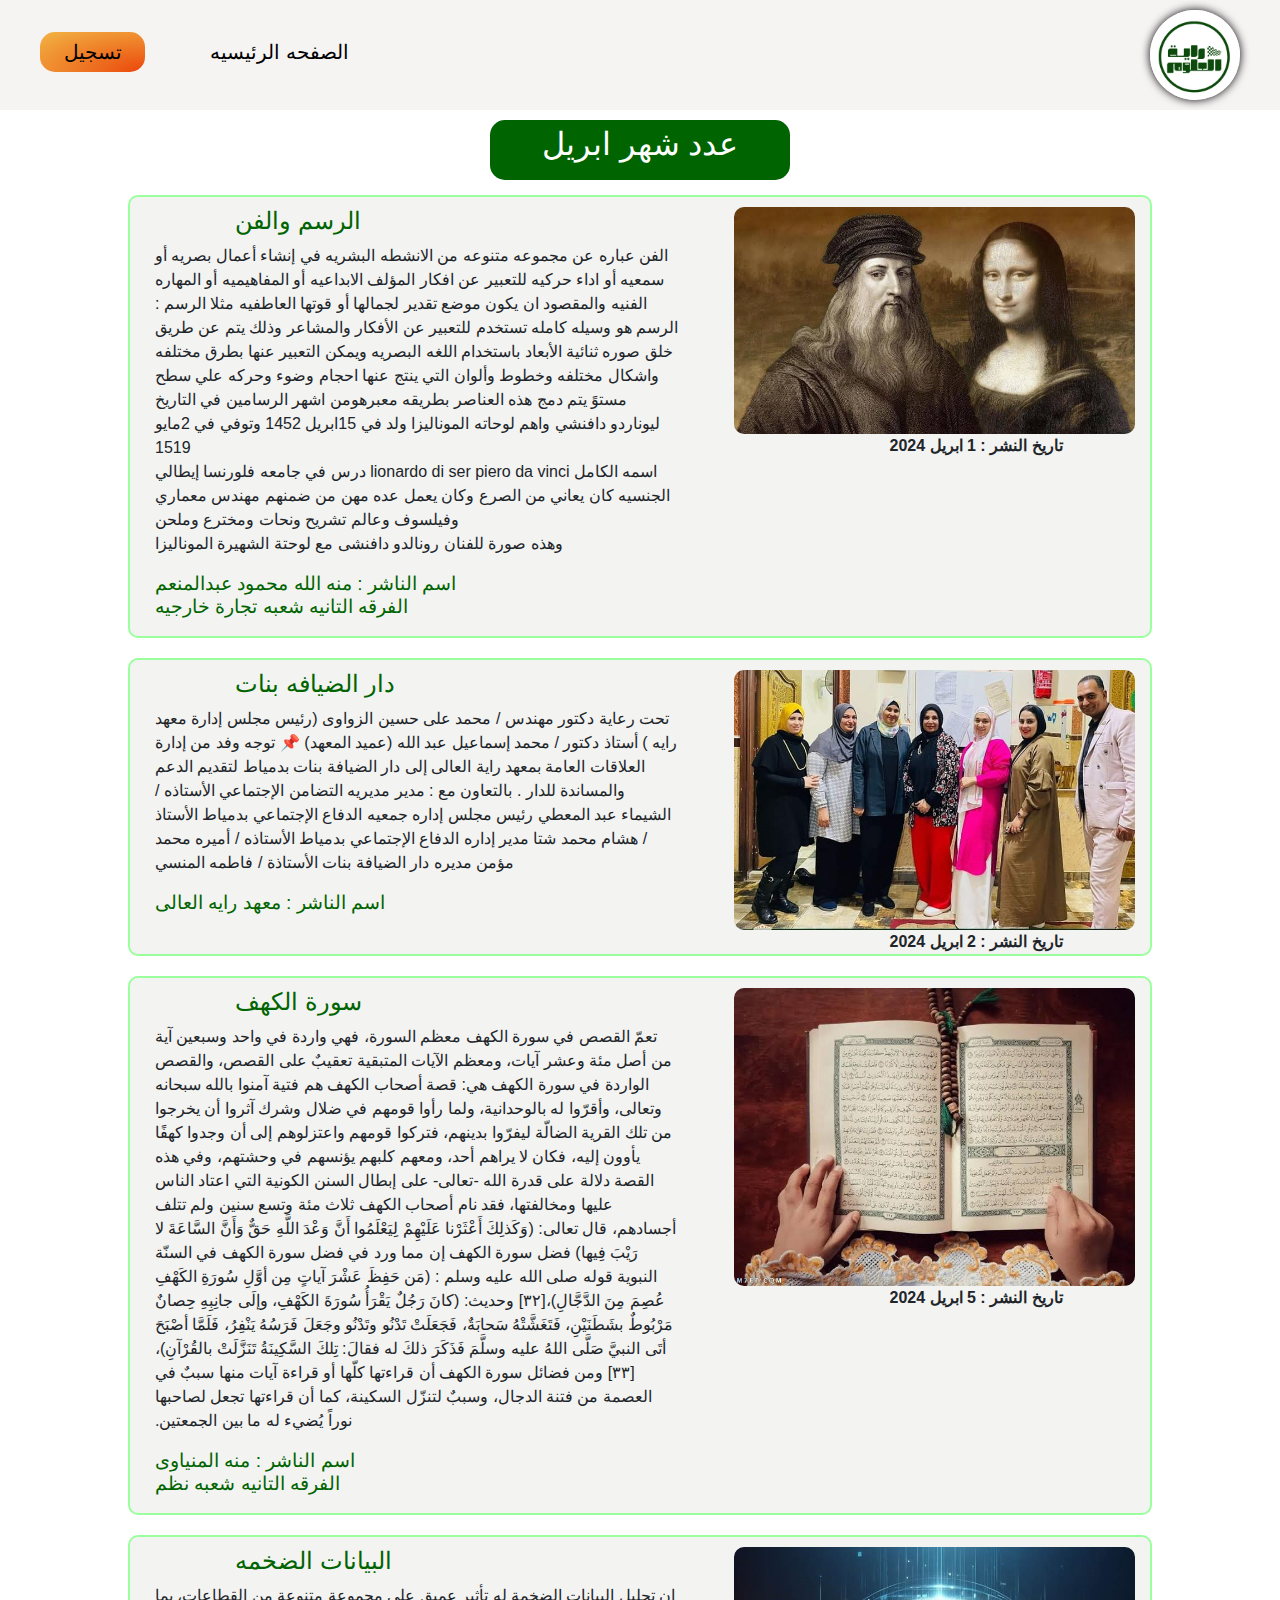
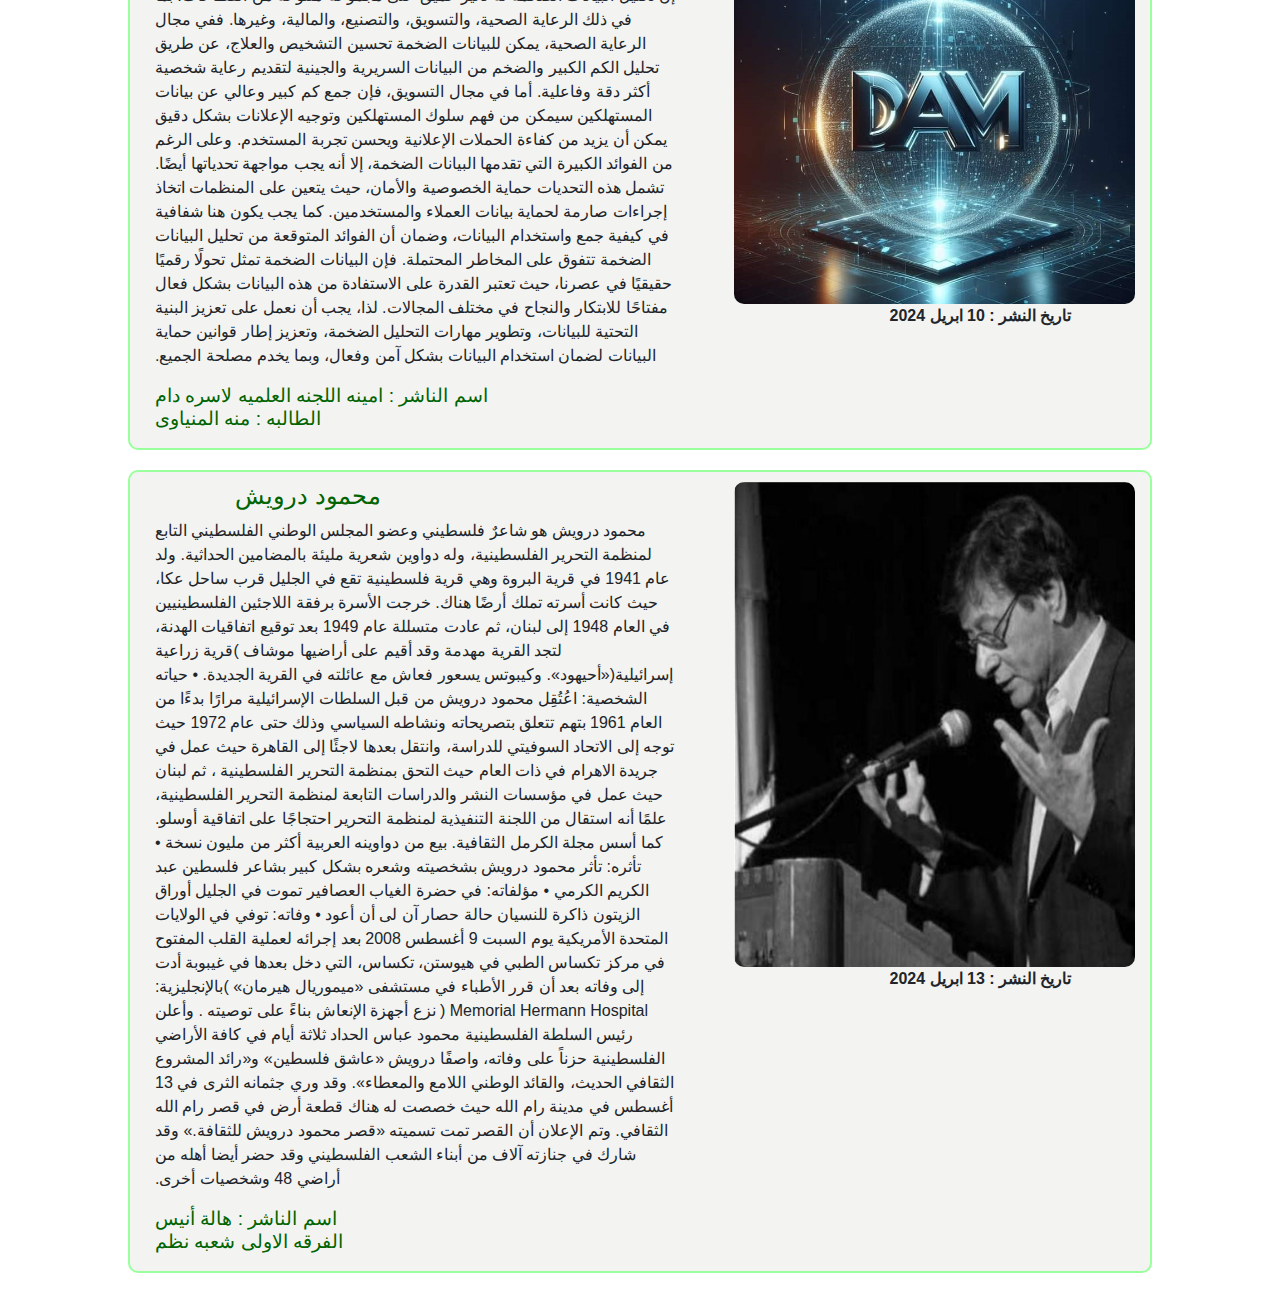
<file: april.html>
<html lang="en">
<head>
    <meta charset="UTF-8">
    <meta name="viewport" content="width=device-width, initial-scale=1.0">
    <title>شهر ابريل</title>
    <link href="https://maxcdn.bootstrapcdn.com/bootstrap/4.5.2/css/bootstrap.min.css" rel="stylesheet">
    <link rel="stylesheet" href="Article november.css.css">
</head>
<body dir="rtl">
    <header>
        <div id="logo">
            <img src="images/logo.jpg">
        </div>
        <nav>
            <ul>
                <li><a href="index.html">الصفحه الرئيسيه</a></li>
                <a href="#"><button onclick="alert1()">تسجيل </button></a>
            </ul>
        </nav>
    </header>
    <center> <h2 class="heading"><span> عدد شهر </span> ابريل </h2></center>
<!-- post1 -->
<div class="container">
    <div class="left-side">
      <img src="images/aa1.jpg" alt="صورة">
      <b>تاريخ النشر : 1 ابريل 2024</b>
    </div>
    <div class="right-side">
        <h2>الرسم والفن</h2>
        <p>الفن عباره عن مجموعه متنوعه من الانشطه البشريه في إنشاء أعمال بصريه أو سمعيه أو اداء حركيه للتعبير عن افكار المؤلف الابداعيه أو المفاهيميه أو المهاره الفنيه والمقصود ان يكون موضع تقدير لجمالها أو قوتها العاطفيه مثلا الرسم :
            الرسم هو وسيله كامله تستخدم للتعبير عن الأفكار والمشاعر وذلك يتم عن طريق خلق صوره ثنائية الأبعاد باستخدام اللغه البصريه ويمكن التعبير عنها بطرق مختلفه واشكال مختلفه وخطوط وألوان التي ينتج عنها احجام وضوء وحركه علي سطح مستوً يتم دمج هذه العناصر بطريقه معبرهومن اشهر الرسامين في التاريخ ليوناردو دافنشي واهم لوحاته الموناليزا
            ولد في 15ابريل 1452
            وتوفي في 2مايو 1519
            <br>
            اسمه الكامل lionardo di ser piero da vinci 
            درس في جامعه فلورنسا
            إيطالي الجنسيه كان يعاني من الصرع وكان يعمل عده مهن من ضمنهم مهندس معماري وفيلسوف وعالم تشريح ونحات ومخترع وملحن
        <br> وهذه صورة للفنان رونالدو دافنشى مع لوحتة الشهيرة الموناليزا</p>
        <h3>اسم الناشر : منه الله محمود عبدالمنعم <br> الفرقه التانيه شعبه تجارة خارجيه</h3>
    </div>
</div>

<!-- post2 -->
<div class="container">
    <div class="left-side">
      <img src="images/a2.jpg" alt="صورة">
      <b>تاريخ النشر : 2 ابريل 2024</b>
    </div>
    <div class="right-side">
     <h2>دار الضيافه بنات</h2>
     <p>تحت رعاية 
        دكتور مهندس / محمد على حسين الزواوى (رئيس مجلس إدارة معهد رايه )
        أستاذ دكتور / محمد إسماعيل عبد الله (عميد المعهد) 
        📌  توجه وفد من إدارة العلاقات العامة بمعهد راية العالى  إلى دار الضيافة بنات بدمياط لتقديم الدعم والمساندة للدار .
        بالتعاون مع : 
         مدير مديريه التضامن الإجتماعي الأستاذه / الشيماء عبد المعطي
        رئيس مجلس إداره جمعيه الدفاع الإجتماعي بدمياط الأستاذ / هشام محمد شتا 
        مدير إداره الدفاع الإجتماعي بدمياط الأستاذه / أميره محمد مؤمن 
        مديره دار الضيافة بنات  الأستاذة / فاطمه المنسي</p>
     <h3>اسم الناشر : معهد رايه العالى</h3>
    </div>
</div>

<!-- post3 -->
<div class="container">
    <div class="left-side">
      <img src="images/a3.jpg" alt="صورة">
      <b>تاريخ النشر : 5 ابريل 2024</b>
    </div>
    <div class="right-side">
        <h2>سورة الكهف</h2>
        <p>تعمّ القصص في سورة الكهف معظم السورة، فهي واردة في واحد وسبعين آية من أصل مئة وعشر آيات، ومعظم الآيات المتبقية تعقيبٌ على القصص، والقصص الواردة في سورة الكهف هي:
            قصة أصحاب الكهف هم فتية آمنوا بالله سبحانه وتعالى، وأقرّوا له بالوحدانية، ولما رأوا قومهم في ضلال وشرك آثروا أن يخرجوا من تلك القرية الضالّة ليفرّوا بدينهم، فتركوا قومهم واعتزلوهم إلى أن وجدوا كهفًا يأوون إليه، فكان لا يراهم أحد، ومعهم كلبهم يؤنسهم في وحشتهم، وفي هذه القصة دلالة على قدرة الله -تعالى- على إبطال السنن الكونية التي اعتاد الناس عليها ومخالفتها، فقد نام أصحاب الكهف ثلاث مئة وتسع سنين ولم تتلف أجسادهم، قال تعالى: (وَكَذلِكَ أَعْثَرْنا عَلَيْهِمْ لِيَعْلَمُوا أَنَّ وَعْدَ اللَّهِ حَقٌّ وَأَنَّ السَّاعَةَ لا رَيْبَ فِيها)
            فضل سورة الكهف إن مما ورد في فضل سورة الكهف في السنّة النبوية قوله صلى الله عليه وسلم : (مَن حَفِظَ عَشْرَ آياتٍ مِن أوَّلِ سُورَةِ الكَهْفِ عُصِمَ مِنَ الدَّجَّالِ)،[٣٢] وحديث: (كانَ رَجُلٌ يَقْرَأُ سُورَةَ الكَهْفِ، وإلَى جانِبِهِ حِصانٌ مَرْبُوطٌ بشَطَنَيْنِ، فَتَغَشَّتْهُ سَحابَةٌ، فَجَعَلَتْ تَدْنُو وتَدْنُو وجَعَلَ فَرَسُهُ يَنْفِرُ، فَلَمَّا أصْبَحَ أتَى النبيَّ صَلَّى اللهُ عليه وسلَّمَ فَذَكَرَ ذلكَ له فقالَ: تِلكَ السَّكِينَةُ تَنَزَّلَتْ بالقُرْآنِ)،[٣٣] ومن فضائل سورة الكهف أن قراءتها كلّها أو قراءة آيات منها سببٌ في العصمة من فتنة الدجال، وسببٌ لتنزّل السكينة، كما أن قراءتها تجعل لصاحبها نوراً يُضيء له ما بين الجمعتين.
        </p>
        <h3> اسم الناشر : منه المنياوى<br>الفرقه التانيه شعبه نظم</h3>
    </div>
</div>

<!-- post4 -->
<div class="container">
    <div class="left-side">
      <img src="images/a4.jpg" alt="صورة">
      <b>تاريخ النشر : 10 ابريل 2024</b>
    </div>
    <div class="right-side">
        <h2>البيانات الضخمه</h2>
        <p>إن تحليل البيانات الضخمة له تأثير عميق على مجموعة متنوعة من القطاعات، بما في ذلك الرعاية الصحية، والتسويق، والتصنيع، والمالية، وغيرها. ففي مجال الرعاية الصحية، يمكن للبيانات الضخمة تحسين التشخيص والعلاج، عن طريق تحليل الكم الكبير والضخم من البيانات السريرية والجينية لتقديم رعاية شخصية أكثر دقة وفاعلية. أما في مجال التسويق، فإن جمع كم كبير وعالي عن بيانات المستهلكين سيمكن من فهم سلوك المستهلكين وتوجيه الإعلانات بشكل دقيق يمكن أن يزيد من كفاءة الحملات الإعلانية ويحسن تجربة المستخدم.

            وعلى الرغم من الفوائد الكبيرة التي تقدمها البيانات الضخمة، إلا أنه يجب مواجهة تحدياتها أيضًا. تشمل هذه التحديات حماية الخصوصية والأمان، حيث يتعين على المنظمات اتخاذ إجراءات صارمة لحماية بيانات العملاء والمستخدمين. كما يجب يكون هنا شفافية في كيفية جمع واستخدام البيانات، وضمان أن الفوائد المتوقعة من تحليل البيانات الضخمة تتفوق على المخاطر المحتملة.
            
            فإن البيانات الضخمة تمثل تحولًا رقميًا حقيقيًا في عصرنا، حيث تعتبر القدرة على الاستفادة من هذه البيانات بشكل فعال مفتاحًا للابتكار والنجاح في مختلف المجالات. لذا، يجب أن نعمل على تعزيز البنية التحتية للبيانات، وتطوير مهارات التحليل الضخمة، وتعزيز إطار قوانين حماية البيانات لضمان استخدام البيانات بشكل آمن وفعال، وبما يخدم مصلحة الجميع.
        </p>
        <h3>اسم الناشر : امينه اللجنه العلميه لاسره دام <br>الطالبه : منه المنياوى</h3>
    </div>
</div>

<!-- post5 -->
<div class="container">
    <div class="left-side">
      <img src="images/a5.jpg" alt="صورة">
      <b>تاريخ النشر : 13 ابريل 2024</b>
    </div>
    <div class="right-side">
        <h2>محمود درويش</h2>
        <p>محمود درويش هو شاعرٌ فلسطيني وعضو المجلس الوطني الفلسطيني التابع لمنظمة التحرير الفلسطينية، وله دواوين شعرية مليئة بالمضامين الحداثية. ولد عام 1941 في قرية البروة وهي قرية فلسطينية تقع في الجليل قرب ساحل عكا، حيث كانت أسرته تملك أرضًا هناك. خرجت الأسرة برفقة اللاجئين الفلسطينيين في العام 1948 إلى لبنان، ثم عادت متسللة عام 1949 بعد توقيع اتفاقيات الهدنة، لتجد القرية مهدمة وقد أقيم على أراضيها موشاف )قرية زراعية 
            إسرائيلية(«أحيهود». وكيبوتس يسعور فعاش مع عائلته في القرية الجديدة. 
             •	حياته الشخصية:  
             اعُتُقِل محمود درويش من قبل السلطات الإسرائيلية مرارًا بدءًا من العام 1961 بتهم تتعلق بتصريحاته ونشاطه السياسي وذلك حتى عام 1972 حيث توجه إلى الاتحاد السوفيتي للدراسة،  وانتقل بعدها لاجئًا إلى القاهرة حيث عمل في جريدة الاهرام في ذات العام حيث التحق بمنظمة التحرير الفلسطينية ، ثم لبنان حيث عمل في مؤسسات النشر والدراسات التابعة لمنظمة التحرير الفلسطينية، علمًا أنه استقال من اللجنة التنفيذية لمنظمة التحرير احتجاجًا على اتفاقية أوسلو. كما أسس مجلة الكرمل الثقافية.  
             بيع من دواوينه العربية أكثر من مليون نسخة
            •	تأثره: 
            تأثر محمود درويش بشخصيته وشعره بشكل كبير بشاعر فلسطين عبد الكريم الكرمي  
            •	مؤلفاته:  
             في حضرة الغياب 
            العصافير تموت في الجليل  
            أوراق الزيتون  
            ذاكرة للنسيان  
            حالة حصار  
            آن لى أن أعود  
             •	وفاته:  
            توفي في الولايات المتحدة الأمريكية يوم السبت 9 أغسطس 2008  بعد إجرائه لعملية القلب المفتوح في مركز تكساس الطبي في هيوستن، تكساس، التي دخل بعدها في 
            غيبوبة أدت إلى وفاته بعد أن قرر الأطباء في مستشفى «ميموريال هيرمان» )بالإنجليزية: Memorial Hermann Hospital ( نزع أجهزة الإنعاش بناءً على توصيته . 
            
            وأعلن رئيس السلطة الفلسطينية محمود عباس الحداد ثلاثة أيام في كافة الأراضي الفلسطينية حزناً على وفاته، واصفًا درويش «عاشق فلسطين» و«رائد المشروع الثقافي الحديث، والقائد الوطني اللامع والمعطاء». وقد وري جثمانه الثرى في 13 أغسطس في مدينة رام الله حيث خصصت له هناك قطعة أرض في قصر رام الله الثقافي. وتم الإعلان أن القصر تمت تسميته «قصر محمود درويش للثقافة.» 
            
            وقد شارك في جنازته آلاف من أبناء الشعب الفلسطيني وقد حضر أيضا أهله من أراضي 48 وشخصيات أخرى.</p>
        <h3> اسم الناشر : هالة أنيس <br> الفرقه الاولى شعبه نظم</h3>
    </div>
</div>
</body>
</html>
</file>
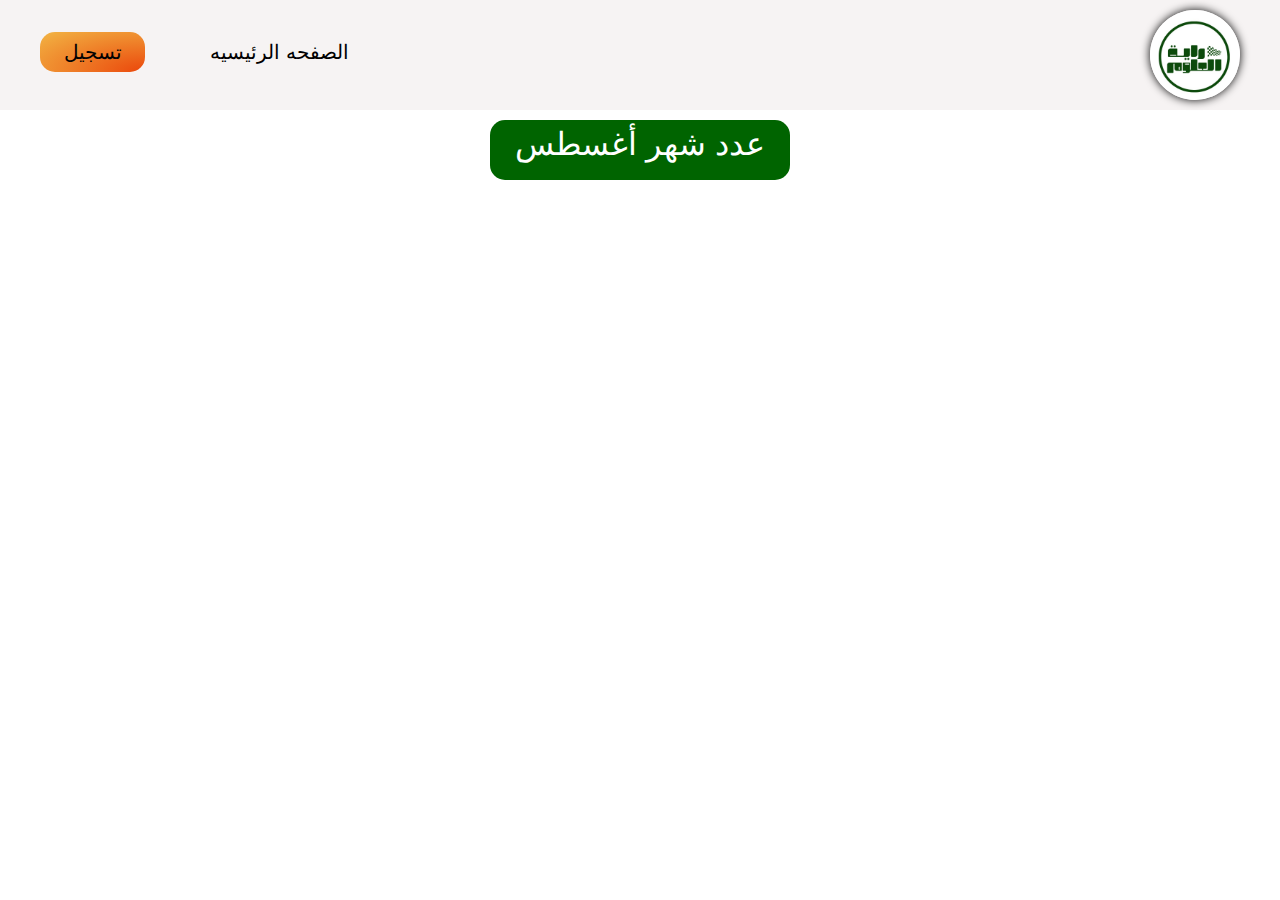
<file: august.html>
<html lang="en">
<head>
    <meta charset="UTF-8">
    <meta name="viewport" content="width=device-width, initial-scale=1.0">
    <title>شهر أغسطس</title>
    <link href="https://maxcdn.bootstrapcdn.com/bootstrap/4.5.2/css/bootstrap.min.css" rel="stylesheet">
    <link rel="stylesheet" href="Article november.css.css">
</head>
<body dir="rtl">
    <header>
        <div id="logo">
            <img src="images/logo.jpg">
        </div>
        <nav>
            <ul>
                <li><a href="index.html">الصفحه الرئيسيه</a></li>
                <a href="#"><button onclick="alert1()">تسجيل </button></a>
            </ul>
        </nav>
    </header>
    <center> <h2 class="heading"><span> عدد شهر </span> أغسطس </h2></center>

</body>
</html>
</file>
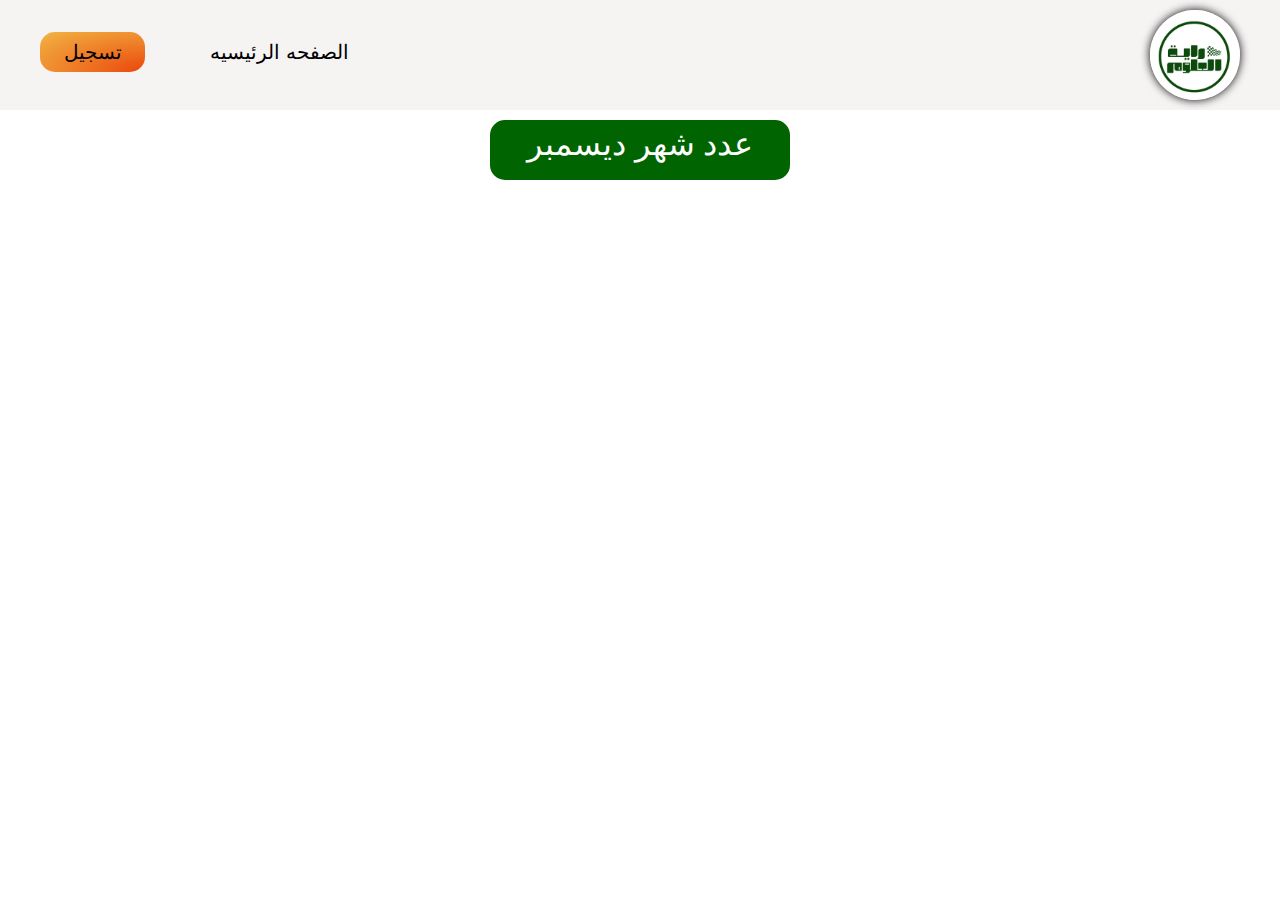
<file: december2024.html>
<html lang="en">
<head>
    <meta charset="UTF-8">
    <meta name="viewport" content="width=device-width, initial-scale=1.0">
    <title>شهر ديسمبر </title>
    <link href="https://maxcdn.bootstrapcdn.com/bootstrap/4.5.2/css/bootstrap.min.css" rel="stylesheet">
    <link rel="stylesheet" href="Article november.css.css">
</head>
<body dir="rtl">
    <header>
        <div id="logo">
            <img src="images/logo.jpg">
        </div>
        <nav>
            <ul>
                <li><a href="index.html">الصفحه الرئيسيه</a></li>
                <a href="#"><button onclick="alert1()">تسجيل </button></a>
            </ul>
        </nav>
    </header>
    <center> <h2 class="heading"><span> عدد شهر </span>  ديسمبر </h2></center>

</body>
</html>
</file>
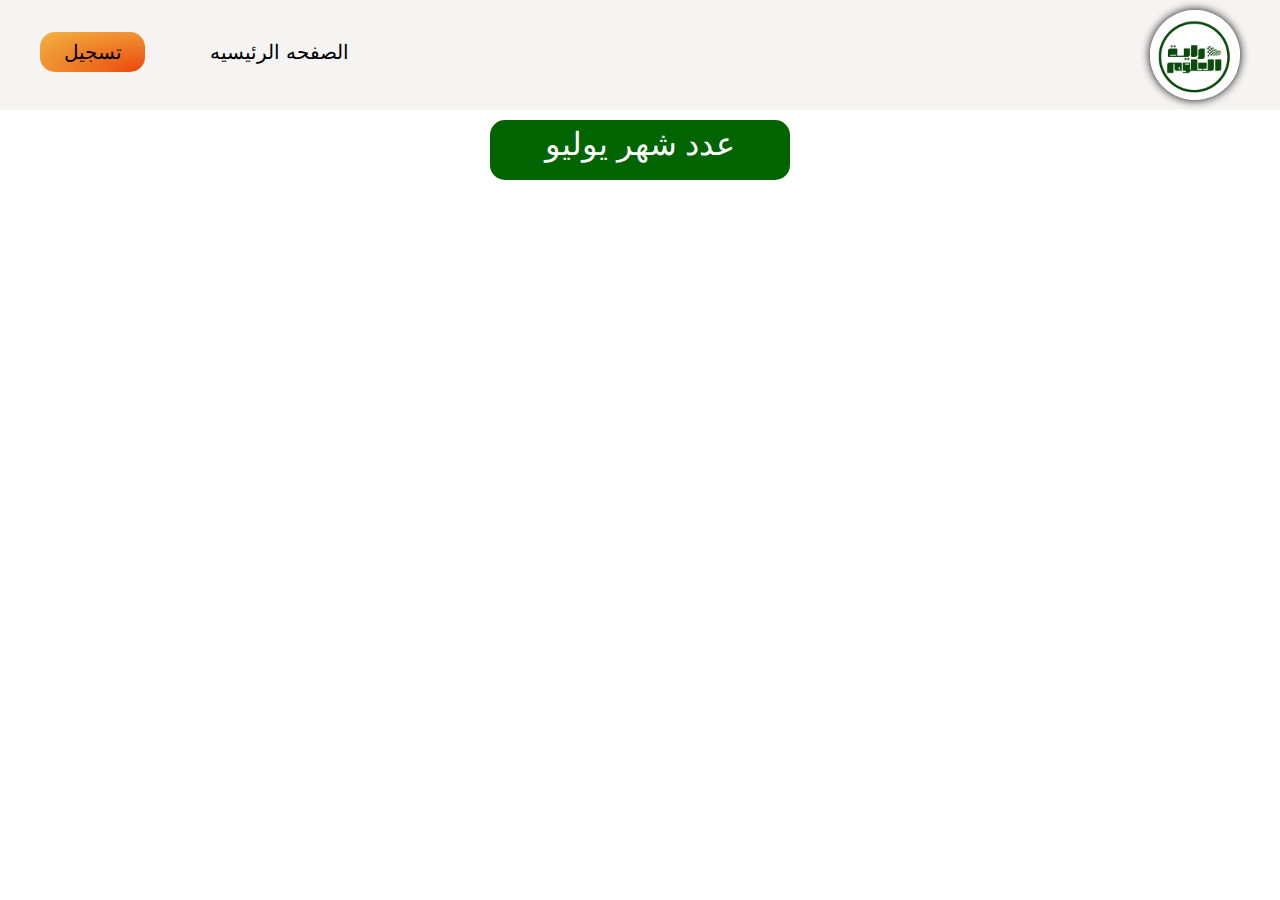
<file: july.html>
<html lang="en">
<head>
    <meta charset="UTF-8">
    <meta name="viewport" content="width=device-width, initial-scale=1.0">
    <title>شهر يوليو</title>
    <link href="https://maxcdn.bootstrapcdn.com/bootstrap/4.5.2/css/bootstrap.min.css" rel="stylesheet">
    <link rel="stylesheet" href="Article november.css.css">
</head>
<body dir="rtl">
    <header>
        <div id="logo">
            <img src="images/logo.jpg">
        </div>
        <nav>
            <ul>
                <li><a href="index.html">الصفحه الرئيسيه</a></li>
                <a href="#"><button onclick="alert1()">تسجيل </button></a>
            </ul>
        </nav>
    </header>
    <center> <h2 class="heading"><span> عدد شهر </span>  يوليو </h2></center>

</body>
</html>
</file>
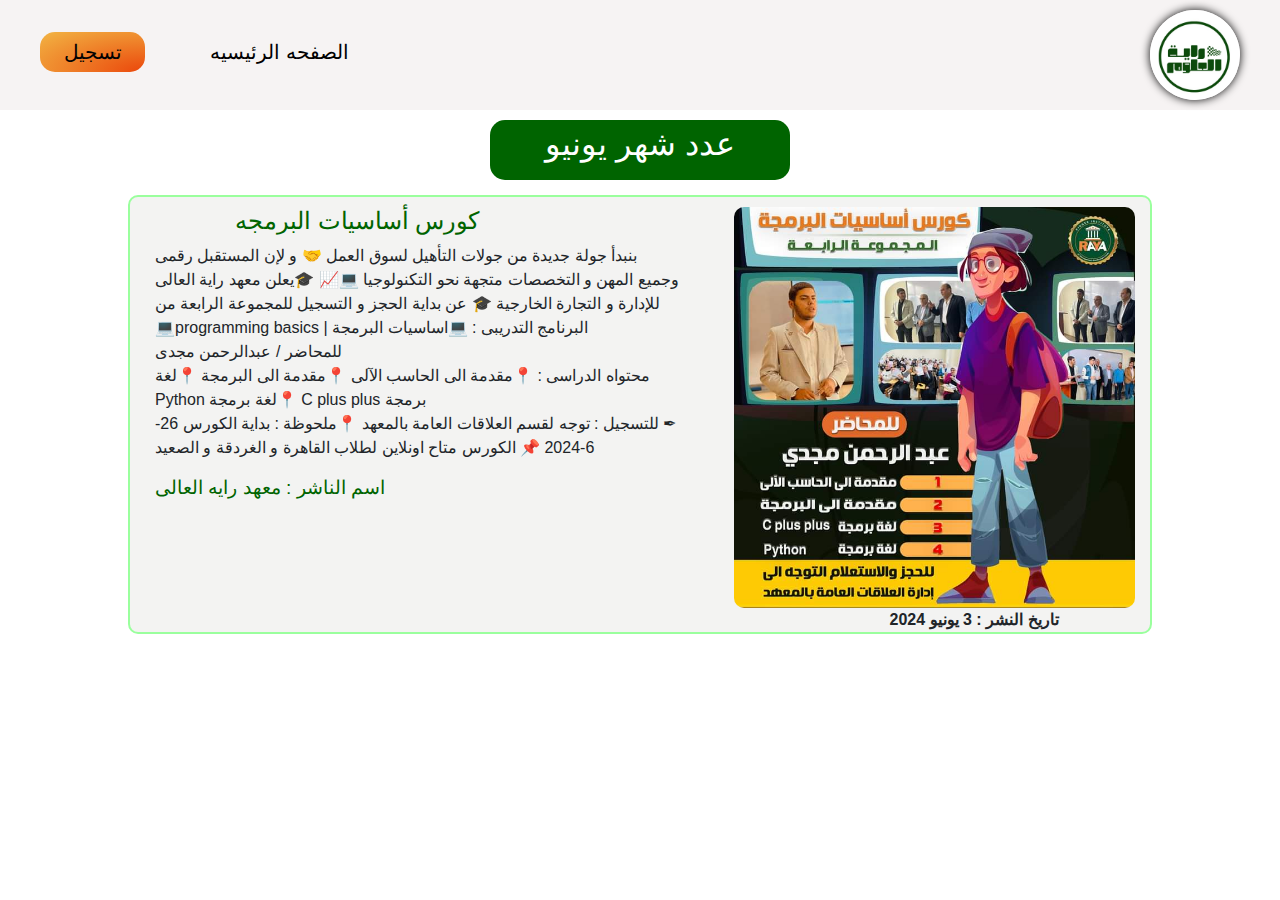
<file: june.html>
<html lang="en">
<head>
    <meta charset="UTF-8">
    <meta name="viewport" content="width=device-width, initial-scale=1.0">
    <title>شهر يونيو</title>
    <link href="https://maxcdn.bootstrapcdn.com/bootstrap/4.5.2/css/bootstrap.min.css" rel="stylesheet">
    <link rel="stylesheet" href="Article november.css.css">
</head>
<body dir="rtl">
    <header>
        <div id="logo">
            <img src="images/logo.jpg">
        </div>
        <nav>
            <ul>
                <li><a href="index.html">الصفحه الرئيسيه</a></li>
                <a href="#"><button onclick="alert1()">تسجيل </button></a>
            </ul>
        </nav>
    </header>
    <center> <h2 class="heading"><span> عدد شهر </span> يونيو </h2></center>

    <div class="container">
        <div class="left-side">
          <img src="images/j1.jpg" alt="صورة">
         <b>تاريخ النشر : 3 يونيو 2024</b>
        </div>
        <div class="right-side">
            <h2>كورس أساسيات البرمجه</h2>
            <p>بنبدأ جولة جديدة من جولات التأهيل لسوق العمل 🤝
                و لإن المستقبل رقمى وجميع المهن و التخصصات متجهة نحو التكنولوجيا 💻📈
                🎓يعلن معهد راية العالى للإدارة و التجارة الخارجية 🎓
                عن بداية الحجز و التسجيل للمجموعة الرابعة من البرنامج التدريبى :  
                💻اساسيات البرمجة | programming basics💻
                <br>
                للمحاضر / عبدالرحمن مجدى 
                <br>
                محتواه الدراسى : 
                📍مقدمة الى الحاسب الآلى 
                📍مقدمة الى البرمجة 
                📍لغة برمجة C plus plus 
                📍لغة برمجة Python 
                <br>
                ✒ للتسجيل : توجه لقسم العلاقات العامة بالمعهد
                📍ملحوظة : بداية الكورس 26-6-2024
                📌 الكورس متاح اونلاين لطلاب القاهرة و الغردقة و الصعيد</p>
            <h3>اسم الناشر : معهد رايه العالى </h3>
        </div>
    </div>
</body>
</html>
</file>
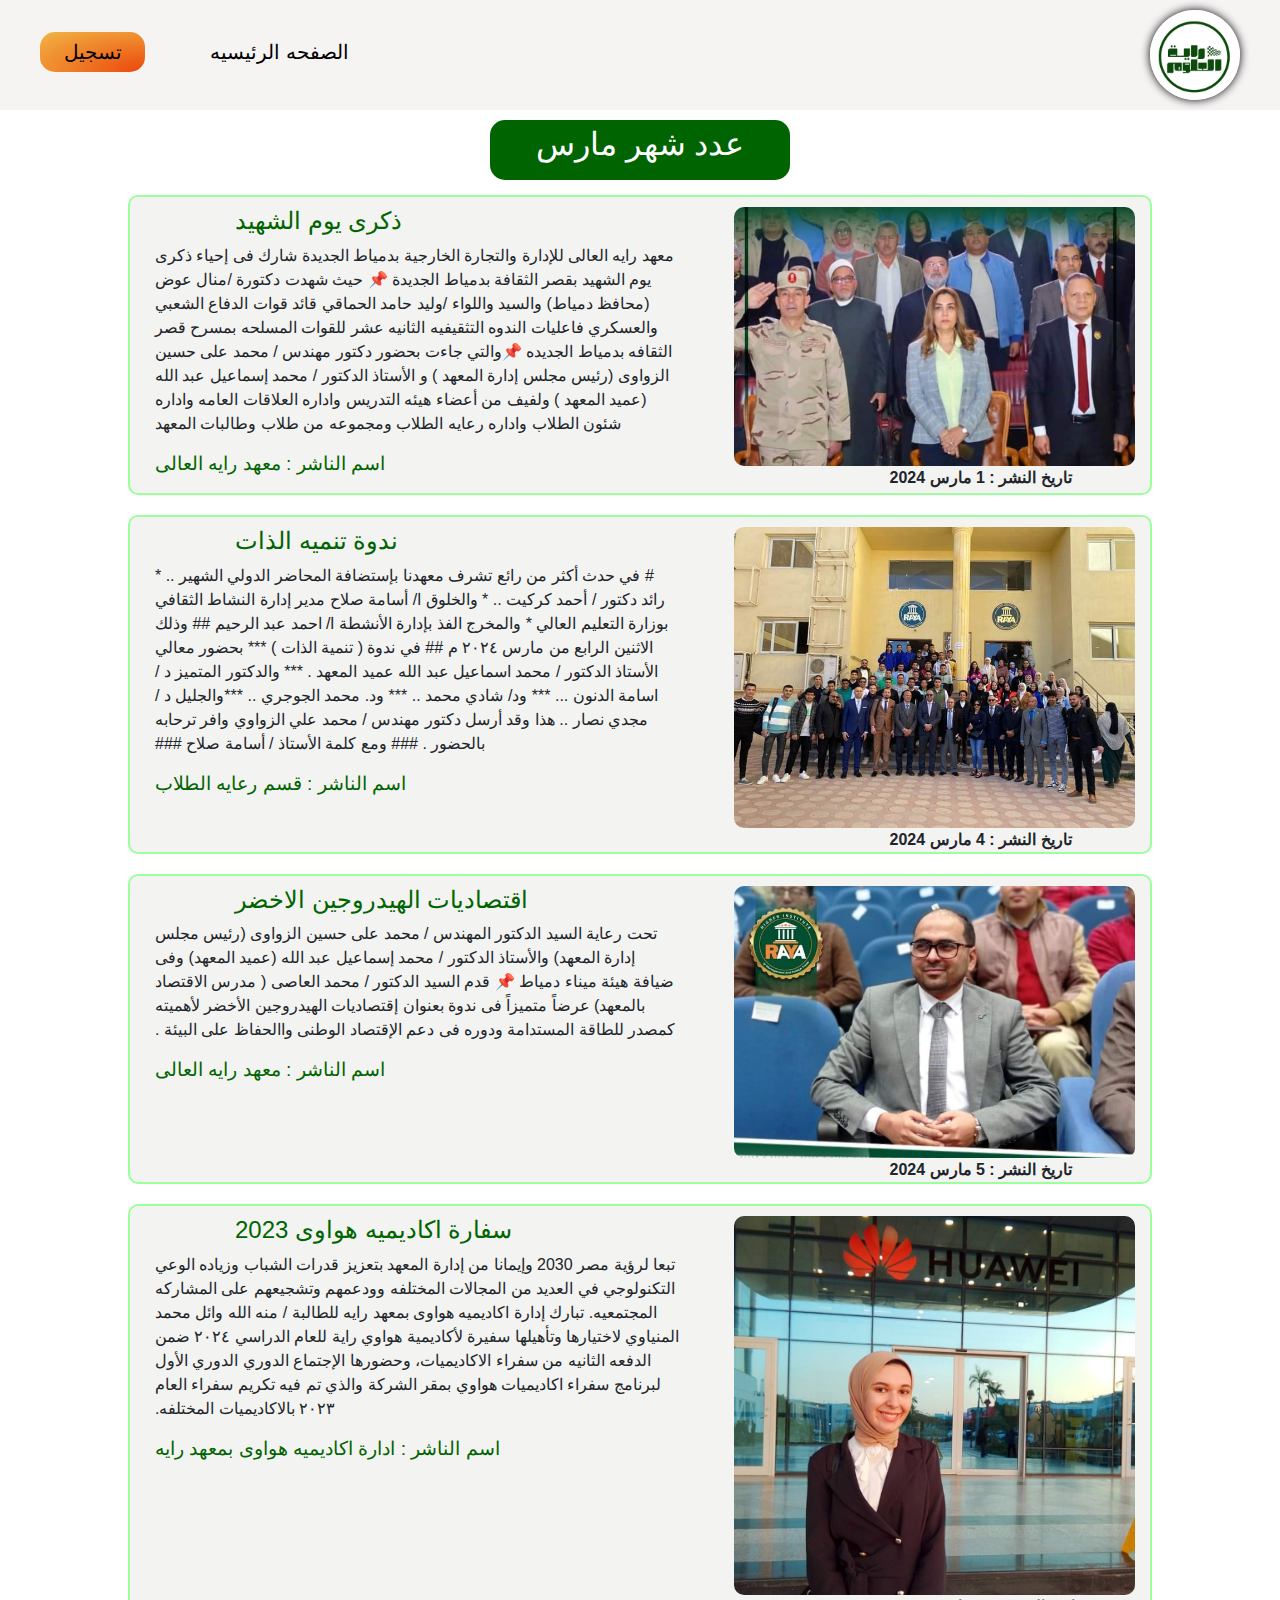
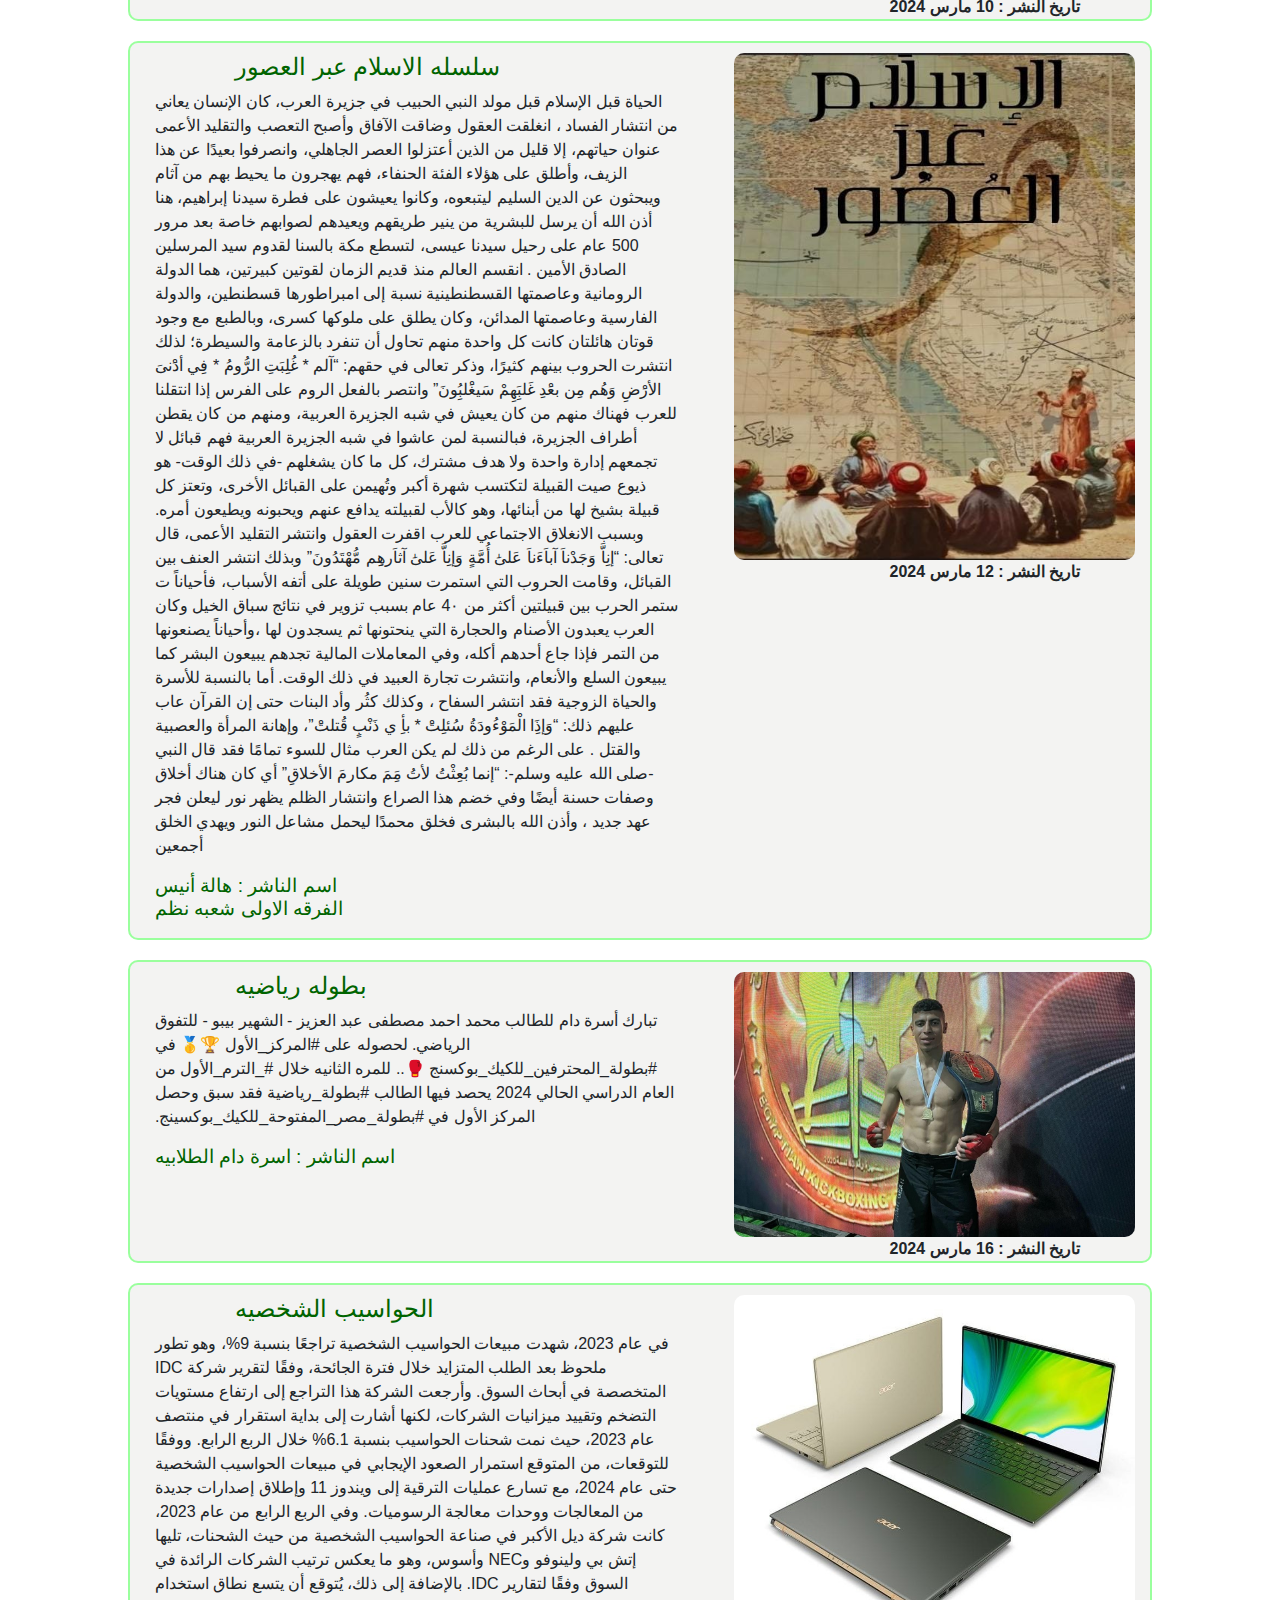
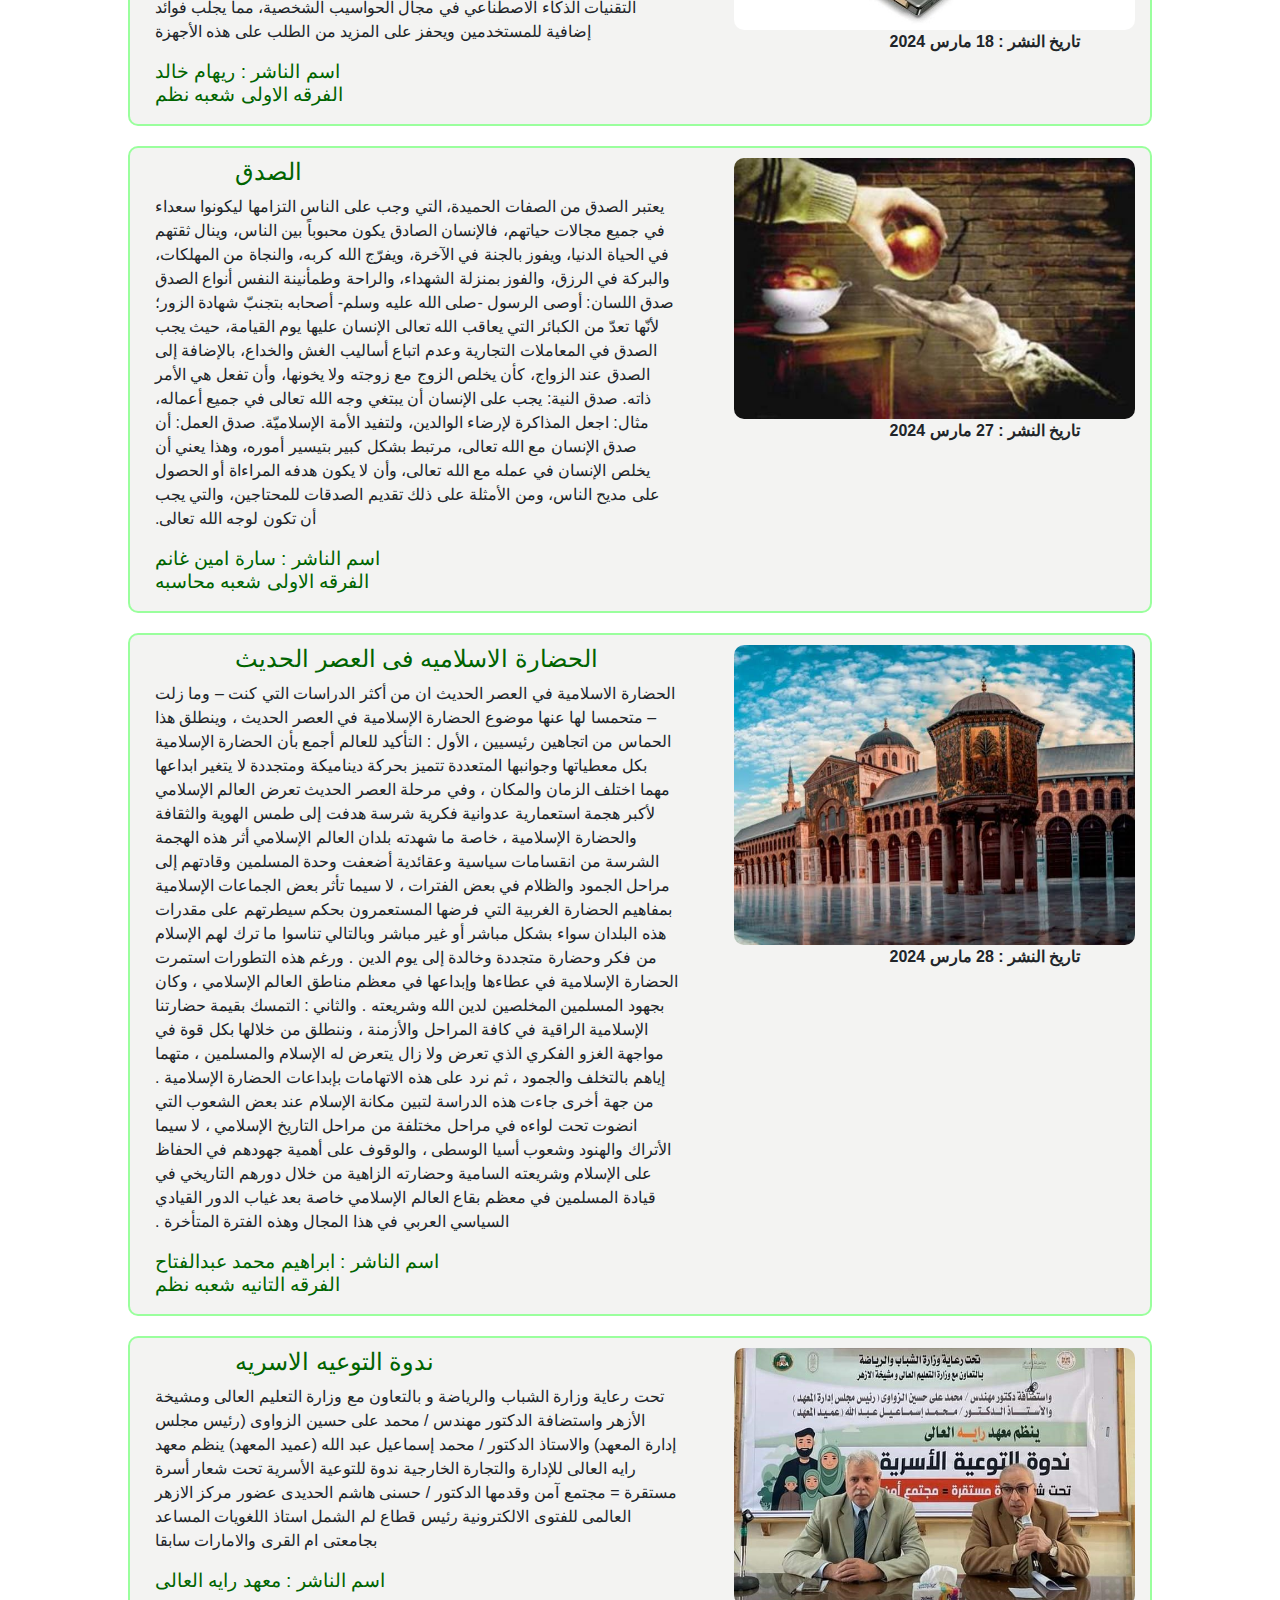
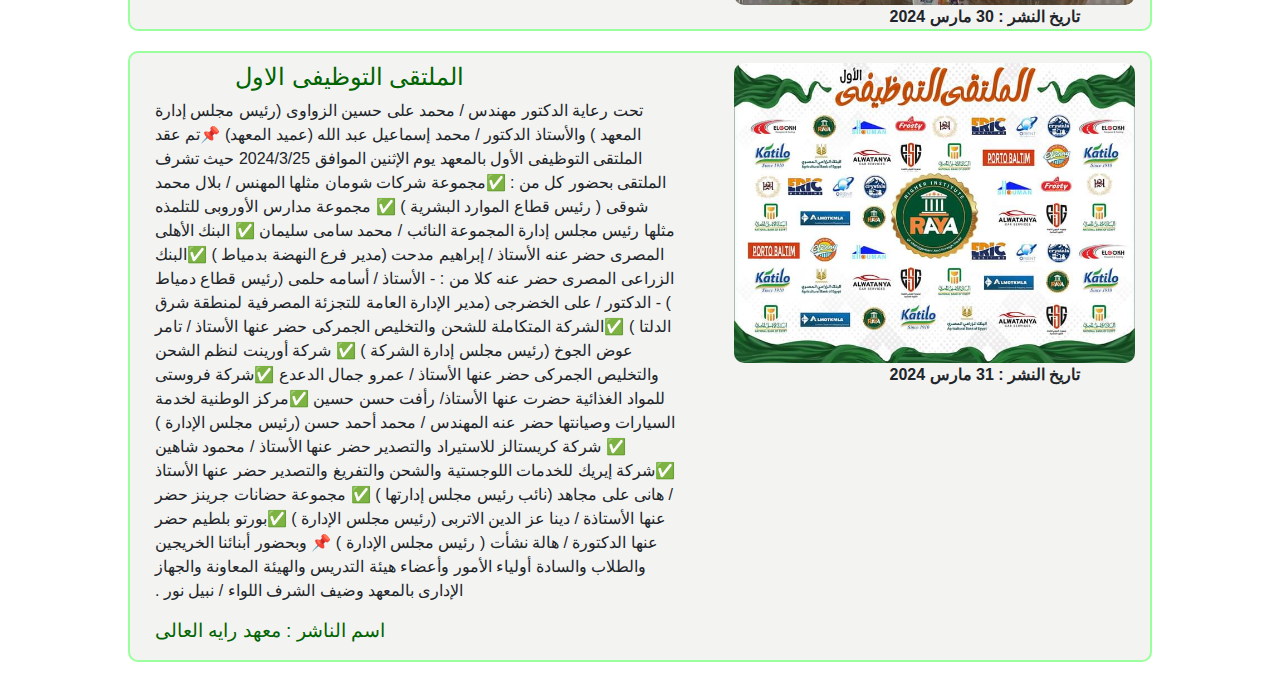
<file: march.html>
<html lang="en">
<head>
    <meta charset="UTF-8">
    <meta name="viewport" content="width=device-width, initial-scale=1.0">
    <title>شهر مارس</title>
    <link href="https://maxcdn.bootstrapcdn.com/bootstrap/4.5.2/css/bootstrap.min.css" rel="stylesheet">
    <link rel="stylesheet" href="Article november.css.css">
</head>
<body dir="rtl">
    <header>
        <div id="logo">
            <img src="images/logo.jpg">
        </div>
        <nav>
            <ul>
                <li><a href="index.html">الصفحه الرئيسيه</a></li>
                <a href="#"><button onclick="alert1()">تسجيل </button></a>
            </ul>
        </nav>
    </header>
    <center> <h2 class="heading"><span> عدد شهر </span> مارس </h2></center>
<!-- post1 -->
<div class="container">
    <div class="left-side">
      <img src="images/m1.jpg" alt="صورة">
      <b>تاريخ النشر : 1 مارس 2024</b>
    </div>
    <div class="right-side">
        <h2>ذكرى يوم الشهيد</h2>
        <p>معهد رايه العالى للإدارة والتجارة الخارجية بدمياط الجديدة 
            شارك فى إحياء ذكرى يوم الشهيد بقصر الثقافة بدمياط الجديدة 
            📌 حيث شهدت دكتورة /منال عوض (محافظ دمياط)
            والسيد  واللواء /وليد حامد الحماقي قائد قوات الدفاع الشعبي والعسكري 
            فاعليات الندوه التثقيفيه الثانيه عشر للقوات المسلحه بمسرح قصر الثقافه بدمياط الجديده 
            📌والتي جاءت بحضور دكتور مهندس  / محمد على حسين الزواوى (رئيس مجلس إدارة المعهد )
            و الأستاذ الدكتور / محمد إسماعيل عبد الله  (عميد المعهد ) 
            ولفيف من أعضاء هيئه التدريس واداره العلاقات العامه واداره شئون الطلاب واداره رعايه الطلاب ومجموعه من طلاب  وطالبات المعهد</p>
        <h3>اسم الناشر : معهد رايه العالى</h3>
    </div>
</div>

<!-- post2 -->
<div class="container">
    <div class="left-side">
      <img src="images/m3.jpg" alt="صورة">
      <b>تاريخ النشر : 4 مارس 2024</b>
    </div>
    <div class="right-side">
        <h2>ندوة تنميه الذات</h2>
        <p># في حدث أكثر من رائع
            تشرف معهدنا بإستضافة المحاضر الدولي الشهير ..
            * رائد دكتور / أحمد كركيت ..
            * والخلوق ا/ أسامة صلاح مدير إدارة النشاط الثقافي بوزارة التعليم العالي
            * والمخرج الفذ بإدارة الأنشطة ا/ احمد عبد الرحيم
           ## وذلك الاثنين الرابع من مارس ٢٠٢٤ م
           ##  في ندوة ( تنمية الذات ) 
           *** بحضور معالي الأستاذ الدكتور / محمد اسماعيل عبد الله عميد المعهد .
           ***  والدكتور المتميز د / اسامة الدنون  ...
           *** ود/ شادي محمد ..
           *** ود. محمد الجوجري .. 
           ***والجليل د / مجدي نصار .. 
           هذا وقد أرسل دكتور مهندس / محمد علي الزواوي وافر ترحابه بالحضور .
           ### ومع كلمة الأستاذ / أسامة صلاح ###</p>
        <h3>اسم الناشر : قسم رعايه الطلاب</h3>
    </div>
</div>

<!-- post3 -->
<div class="container">
    <div class="left-side">
      <img src="images/m4.jpg" alt="صورة">
      <b>تاريخ النشر : 5 مارس 2024</b>
    </div>
    <div class="right-side">
        <h2>اقتصاديات الهيدروجين الاخضر</h2>
        <p>تحت رعاية 
            السيد الدكتور المهندس / محمد على حسين الزواوى (رئيس مجلس إدارة المعهد) 
            والأستاذ الدكتور / محمد إسماعيل عبد الله (عميد المعهد) 
            وفى ضيافة هيئة ميناء دمياط
            📌  قدم السيد الدكتور / محمد العاصى ( مدرس الاقتصاد بالمعهد) 
            عرضاً متميزاً فى ندوة بعنوان إقتصاديات الهيدروجين الأخضر لأهميته كمصدر للطاقة المستدامة ودوره فى دعم الإقتصاد الوطنى واالحفاظ على البيئة .
        </p>
        <h3>اسم الناشر : معهد رايه العالى </h3>
 </div>
</div>

<!-- post -->
<div class="container">
    <div class="left-side">
      <img src="images/me.jpg" alt="صورة">
      <b>تاريخ النشر : 10 مارس 2024</b>
    </div>
    <div class="right-side">
        <h2>سفارة اكاديميه هواوى 2023</h2>
        <p>تبعا لرؤية مصر 2030 وإيمانا من إدارة المعهد بتعزيز قدرات الشباب وزياده الوعي التكنولوجي في العديد من المجالات المختلفه وودعمهم وتشجيعهم على المشاركه المجتمعيه.

            تبارك إدارة اكاديميه هواوى بمعهد رايه للطالبة / منه الله وائل محمد المنياوي لاختيارها وتأهيلها سفيرة لأكاديمية هواوي راية للعام الدراسي ٢٠٢٤ ضمن الدفعه الثانيه من سفراء الاكاديميات، وحضورها الإجتماع الدوري الدوري الأول لبرنامج سفراء اكاديميات هواوي بمقر الشركة والذي تم فيه تكريم سفراء العام ٢٠٢٣ بالاكاديميات المختلفه.
        </p>
        <h3>اسم الناشر : ادارة اكاديميه هواوى بمعهد رايه</h3>
    </div>
</div>

<!-- post4  -->
<div class="container">
    <div class="left-side">
      <img src="images/m2.jpg" alt="صورة">
      <b>تاريخ النشر : 12 مارس 2024</b>
    </div>
    <div class="right-side">
        <h2>سلسله الاسلام عبر العصور</h2>
        <p>الحياة قبل الإسلام  
            قبل مولد النبي الحبيب في جزيرة العرب، كان الإنسان يعاني من انتشار الفساد ، انغلقت العقول وضاقت الآفاق وأصبح التعصب والتقليد الأعمى عنوان حياتهم، إلا قليل من الذين أعتزلوا العصر الجاهلي، وانصرفوا بعيدًا عن هذا الزيف، وأطلق على هؤلاء الفئة الحنفاء، فهم يهجرون ما يحيط بهم من آثام ويبحثون عن الدين السليم ليتبعوه، وكانوا يعيشون على فطرة سيدنا إبراهيم، هنا أذن الله أن يرسل للبشرية من ينير طريقهم ويعيدهم لصوابهم خاصة بعد مرور 500 عام على رحيل سيدنا عيسى، لتسطع مكة بالسنا لقدوم سيد المرسلين الصادق الأمين . 
            انقسم العالم منذ قديم الزمان لقوتين كبيرتين، هما الدولة الرومانية وعاصمتها القسطنطينية نسبة إلى امبراطورها قسطنطين، والدولة الفارسية وعاصمتها المدائن، وكان يطلق على ملوكها كسرى، وبالطبع مع وجود قوتان هائلتان كانت كل واحدة منهم تحاول أن تنفرد بالزعامة والسيطرة؛ لذلك انتشرت الحروب بينهم كثيرًا، وذكر تعالى في حقهم: 
            “آلم * غُلِبَتِ الرُّومُ * فِي أدَْنىَ الأرَْضِ وَهُم  مِن بعَْدِ غَلبَِهِمْ سَيغَْلبُِونَ” 
            وانتصر بالفعل الروم على الفرس 
            إذا انتقلنا للعرب فهناك منهم من كان يعيش في شبه الجزيرة العربية، ومنهم من كان يقطن أطراف الجزيرة، فبالنسبة لمن عاشوا في شبه الجزيرة العربية فهم قبائل لا تجمعهم إدارة واحدة ولا هدف مشترك، كل ما كان يشغلهم -في ذلك الوقت- هو ذيوع صيت القبيلة لتكتسب شهرة أكبر وتُهيمن على القبائل الأخرى، وتعتز كل قبيلة بشيخ لها من أبنائها، وهو كالأب لقبيلته يدافع عنهم ويحبونه ويطيعون أمره.
            وبسبب الانغلاق الاجتماعي للعرب اقفرت العقول وانتشر التقليد الأعمى، قال تعالى: “إنِاَّ وَجَدْناَ آباَءَناَ عَلىَٰ أُمَّةٍ وَإنِاَّ عَلىَٰ آثاَرهِِم مُّهْتَدُونَ” وبذلك انتشر 
            العنف بين القبائل، وقامت الحروب التي استمرت سنين طويلة على أتفه الأسباب، فأحياناً ت ستمر الحرب بين قبيلتين أكثر من  4٠ عام بسبب تزوير في نتائج 
            سباق الخيل                        
             وكان العرب يعبدون الأصنام والحجارة التي ينحتونها ثم يسجدون لها ،وأحياناً يصنعونها من التمر فإذا جاع أحدهم أكله، وفي المعاملات المالية تجدهم يبيعون البشر كما يبيعون السلع والأنعام، وانتشرت تجارة العبيد في ذلك الوقت.  
             أما بالنسبة للأسرة والحياة الزوجية فقد انتشر السفاح ، وكذلك كثُر وأد البنات حتى إن القرآن عاب عليهم ذلك: “وَإذَِا الْمَوْءُودَةُ سُئلِتَْ * بأِ ي ذَنْبٍ قُتلتَْ”، وإهانة المرأة والعصبية والقتل .  
            على الرغم من ذلك لم يكن العرب مثال للسوء تمامًا فقد قال النبي -صلى الله عليه وسلم-: “إنما بُعِثْتُ لأتُ مَِمَ مكارمَ الأخلاقِ” أي كان هناك أخلاق وصفات حسنة أيضًا
            وفي خضم هذا الصراع وانتشار الظلم يظهر نور ليعلن فجر عهد جديد ، وأذن الله بالبشرى فخلق محمدًا ليحمل مشاعل النور ويهدي الخلق أجمعين</p>
        <h3>اسم الناشر : هالة أنيس <br> الفرقه الاولى شعبه نظم</h3>
    </div>
</div>

<!-- post4 -->
<div class="container">
    <div class="left-side">
      <img src="images/m5.jpg" alt="صورة">
      <b>تاريخ النشر : 16 مارس 2024</b>
    </div>
    <div class="right-side">
     <h2>بطوله رياضيه</h2>
     <p>تبارك أسرة دام للطالب محمد احمد مصطفى عبد العزيز - الشهير بيبو - للتفوق الرياضي. لحصوله على #المركز_الأول  🏆🥇 في #بطولة_المحترفين_للكيك_بوكسنج 🥊..

        للمره الثانيه خلال #_الترم_الأول من العام الدراسي الحالي 2024 يحصد فيها الطالب #بطولة_رياضية فقد سبق وحصل المركز الأول في #بطولة_مصر_المفتوحة_للكيك_بوكسينج.</p>
     <h3>اسم الناشر : اسرة دام الطلابيه</h3>
    </div>
</div>

<!-- post5 -->
<div class="container">
    <div class="left-side">
      <img src="images/m6.jpg" alt="صورة">
      <b>تاريخ النشر : 18 مارس 2024</b>
    </div>
    <div class="right-side">
        <h2>الحواسيب الشخصيه</h2>
        <p>في عام 2023، شهدت مبيعات الحواسيب الشخصية تراجعًا بنسبة 9%، وهو تطور ملحوظ بعد الطلب المتزايد خلال فترة الجائحة، وفقًا لتقرير شركة IDC المتخصصة في أبحاث السوق.

            وأرجعت الشركة هذا التراجع إلى ارتفاع مستويات التضخم وتقييد ميزانيات الشركات، لكنها أشارت إلى بداية استقرار في منتصف عام 2023، حيث نمت شحنات الحواسيب بنسبة 6.1% خلال الربع الرابع.
            
            ووفقًا للتوقعات، من المتوقع استمرار الصعود الإيجابي في مبيعات الحواسيب الشخصية حتى عام 2024، مع تسارع عمليات الترقية إلى ويندوز 11 وإطلاق إصدارات جديدة من المعالجات ووحدات معالجة الرسوميات.
            
            وفي الربع الرابع من عام 2023، كانت شركة ديل الأكبر في صناعة الحواسيب الشخصية من حيث الشحنات، تليها إتش بي ولينوفو وNEC وأسوس، وهو ما يعكس ترتيب الشركات الرائدة في السوق وفقًا لتقارير IDC.
            
            بالإضافة إلى ذلك، يُتوقع أن يتسع نطاق استخدام التقنيات الذكاء الاصطناعي في مجال الحواسيب الشخصية، مما يجلب فوائد إضافية للمستخدمين ويحفز على المزيد من الطلب على هذه الأجهزة</p>
        <h3>اسم الناشر : ريهام خالد <br>الفرقه الاولى شعبه نظم</h3>
    </div>
</div>

<!-- post9 -->
<div class="container">
    <div class="left-side">
      <img src="images/m9.jpg" alt="صورة">
      <b>تاريخ النشر : 27 مارس 2024</b>
    </div>
    <div class="right-side">
        <h2>الصدق</h2>
        <p>يعتبر الصدق من الصفات الحميدة، التي وجب على الناس التزامها ليكونوا سعداء في جميع مجالات حياتهم، فالإنسان الصادق يكون محبوباً بين الناس، وينال ثقتهم في الحياة الدنيا، ويفوز بالجنة في الآخرة، ويفرّج الله كربه، والنجاة من المهلكات، والبركة في الرزق، والفوز بمنزلة الشهداء، والراحة وطمأنينة النفس
            أنواع الصدق صدق اللسان: أوصى الرسول -صلى الله عليه وسلم- أصحابه بتجنبّ شهادة الزور؛ لأنّها تعدّ من الكبائر التي يعاقب الله تعالى الإنسان عليها يوم القيامة، حيث يجب الصدق في المعاملات التجارية وعدم اتباع أساليب الغش والخداع، بالإضافة إلى الصدق عند الزواج، كأن يخلص الزوج مع زوجته ولا يخونها، وأن تفعل هي الأمر ذاته. صدق النية: يجب على الإنسان أن يبتغي وجه الله تعالى في جميع أعماله، مثال: اجعل المذاكرة لإرضاء الوالدين، ولتفيد الأمة الإسلاميّة. صدق العمل: أن صدق الإنسان مع الله تعالى، مرتبط بشكل كبير بتيسير أموره، وهذا يعني أن يخلص الإنسان في عمله مع الله تعالى، وأن لا يكون هدفه المراءاة أو الحصول على مديح الناس، ومن الأمثلة على ذلك تقديم الصدقات للمحتاجين، والتي يجب أن تكون لوجه الله تعالى.
        </p>
        <h3>اسم الناشر : سارة امين غانم <br> الفرقه الاولى شعبه محاسبه</h3>
    </div>
</div>

<!-- post10 -->
<div class="container">
    <div class="left-side">
      <img src="images/m10.jpg" alt="صورة">
      <b>تاريخ النشر : 28 مارس 2024</b>
    </div>
    <div class="right-side">
        <h2>الحضارة الاسلاميه فى العصر الحديث</h2>
    <p>الحضارة الاسلامية في العصر الحديث
        ان من أكثر الدراسات التي كنت – وما زلت – متحمسا لها عنها موضوع الحضارة الإسلامية في العصر الحديث ، وينطلق هذا الحماس من اتجاهين رئيسيين ، الأول : التأكيد للعالم أجمع بأن الحضارة الإسلامية بكل معطياتها وجوانبها المتعددة تتميز بحركة ديناميكة ومتجددة لا يتغير ابداعها مهما اختلف الزمان والمكان ، وفي مرحلة العصر الحديث تعرض العالم الإسلامي لأكبر هجمة استعمارية عدوانية فكرية شرسة هدفت إلى طمس الهوية والثقافة والحضارة الإسلامية ، خاصة ما شهدته بلدان العالم الإسلامي أثر هذه الهجمة الشرسة من انقسامات سياسية وعقائدية أضعفت وحدة المسلمين وقادتهم إلى مراحل الجمود والظلام في بعض الفترات ، لا سيما تأثر بعض الجماعات الإسلامية بمفاهيم الحضارة الغربية التي فرضها المستعمرون بحكم سيطرتهم على مقدرات هذه البلدان سواء بشكل مباشر أو غير مباشر وبالتالي تناسوا ما ترك لهم الإسلام من فكر وحضارة متجددة وخالدة إلى يوم الدين . ورغم هذه التطورات استمرت الحضارة الإسلامية في عطاءها وإبداعها في معظم مناطق العالم الإسلامي ، وكان بجهود المسلمين المخلصين لدين الله وشريعته . والثاني : التمسك بقيمة حضارتنا الإسلامية الراقية في كافة المراحل والأزمنة ، وننطلق من خلالها بكل قوة في مواجهة الغزو الفكري الذي تعرض ولا زال يتعرض له الإسلام والمسلمين ، متهما إياهم بالتخلف والجمود ، ثم نرد على هذه الاتهامات بإبداعات الحضارة الإسلامية .
        من جهة أخرى جاءت هذه الدراسة لتبين مكانة الإسلام عند بعض الشعوب التي انضوت تحت لواءه في مراحل مختلفة من مراحل التاريخ الإسلامي ، لا سيما الأتراك والهنود وشعوب أسيا الوسطى ، والوقوف على أهمية جهودهم في الحفاظ على الإسلام وشريعته السامية وحضارته الزاهية من خلال دورهم التاريخي في قيادة المسلمين في معظم بقاع العالم الإسلامي خاصة بعد غياب الدور القيادي السياسي العربي في هذا المجال وهذه الفترة المتأخرة .</p>
        <h3>اسم الناشر : ابراهيم محمد عبدالفتاح <br> الفرقه التانيه شعبه نظم</h3>
    </div>
</div>

<!-- post11 -->
<div class="container">
    <div class="left-side">
      <img src="images/m11.jpg" alt="صورة">
      <b>تاريخ النشر : 30 مارس 2024</b>
    </div>
    <div class="right-side">
        <h2>ندوة التوعيه الاسريه</h2>
        <p>تحت رعاية وزارة الشباب والرياضة و بالتعاون مع وزارة التعليم العالى ومشيخة الأزهر 
            واستضافة الدكتور مهندس / محمد على حسين الزواوى (رئيس مجلس إدارة المعهد)
            والاستاذ الدكتور / محمد إسماعيل عبد الله (عميد المعهد) 
            ينظم معهد رايه العالى للإدارة والتجارة الخارجية 
            ندوة للتوعية الأسرية تحت شعار أسرة مستقرة = مجتمع آمن 
            وقدمها الدكتور / حسنى هاشم الحديدى 
            عضور مركز الازهر العالمى للفتوى الالكترونية 
            رئيس قطاع لم الشمل
            استاذ اللغويات المساعد بجامعتى ام القرى والامارات سابقا</p>
        <h3>اسم الناشر : معهد رايه العالى</h3>
    </div>
</div>

<!-- post -->
<div class="container">
    <div class="left-side">
      <img src="images/m7.jpg" alt="صورة">
      <b>تاريخ النشر : 31 مارس 2024</b>
    </div>
    <div class="right-side">
        <h2>الملتقى التوظيفى الاول</h2>
        <p>تحت رعاية الدكتور مهندس / محمد على حسين الزواوى (رئيس مجلس إدارة المعهد )
            والأستاذ الدكتور / محمد إسماعيل عبد الله (عميد المعهد) 
            📌تم عقد الملتقى التوظيفى الأول بالمعهد يوم الإثنين الموافق 2024/3/25 حيث تشرف الملتقى بحضور كل من : 
            ✅مجموعة شركات شومان مثلها المهنس / بلال محمد شوقى ( رئيس قطاع الموارد البشرية ) 
            ✅ مجموعة مدارس الأوروبى للتلمذه مثلها رئيس مجلس إدارة المجموعة النائب / محمد سامى سليمان
            ✅ البنك الأهلى المصرى حضر عنه الأستاذ / إبراهيم مدحت (مدير فرع النهضة بدمياط ) 
            ✅البنك الزراعى المصرى حضر عنه كلا من : 
            - الأستاذ / أسامه حلمى (رئيس قطاع دمياط ) 
            - الدكتور / على الخضرجى (مدير الإدارة العامة للتجزئة المصرفية لمنطقة شرق الدلتا )
            ✅الشركة المتكاملة للشحن والتخليص الجمركى  حضر عنها الأستاذ / تامر عوض الجوخ (رئيس مجلس إدارة الشركة )
            ✅ شركة أورينت لنظم الشحن والتخليص الجمركى حضر عنها الأستاذ / عمرو جمال الدعدع 
            ✅شركة فروستى للمواد الغذائية حضرت عنها الأستاذ/ رأفت حسن حسين 
            ✅مركز الوطنية لخدمة السيارات وصيانتها حضر عنه المهندس / محمد أحمد حسن (رئيس مجلس الإدارة )
            ✅ شركة كريستالز للاستيراد والتصدير حضر عنها الأستاذ / محمود شاهين 
            ✅شركة إيريك للخدمات اللوجستية والشحن والتفريغ والتصدير حضر عنها الأستاذ / هانى على مجاهد (نائب رئيس مجلس إدارتها )
            ✅ مجموعة حضانات جرينز حضر عنها الأستاذة / دينا عز الدين الاتربى (رئيس مجلس الإدارة )
            ✅بورتو بلطيم حضر عنها الدكتورة / هالة نشأت  ( رئيس مجلس الإدارة ) 
            📌 وبحضور أبنائنا الخريجين والطلاب والسادة أولياء الأمور  وأعضاء هيئة التدريس والهيئة المعاونة والجهاز الإدارى بالمعهد وضيف الشرف اللواء / نبيل نور .</p>
        <h3>اسم الناشر : معهد رايه العالى </h3>
    </div>
</div>
</body>
</html>
</file>
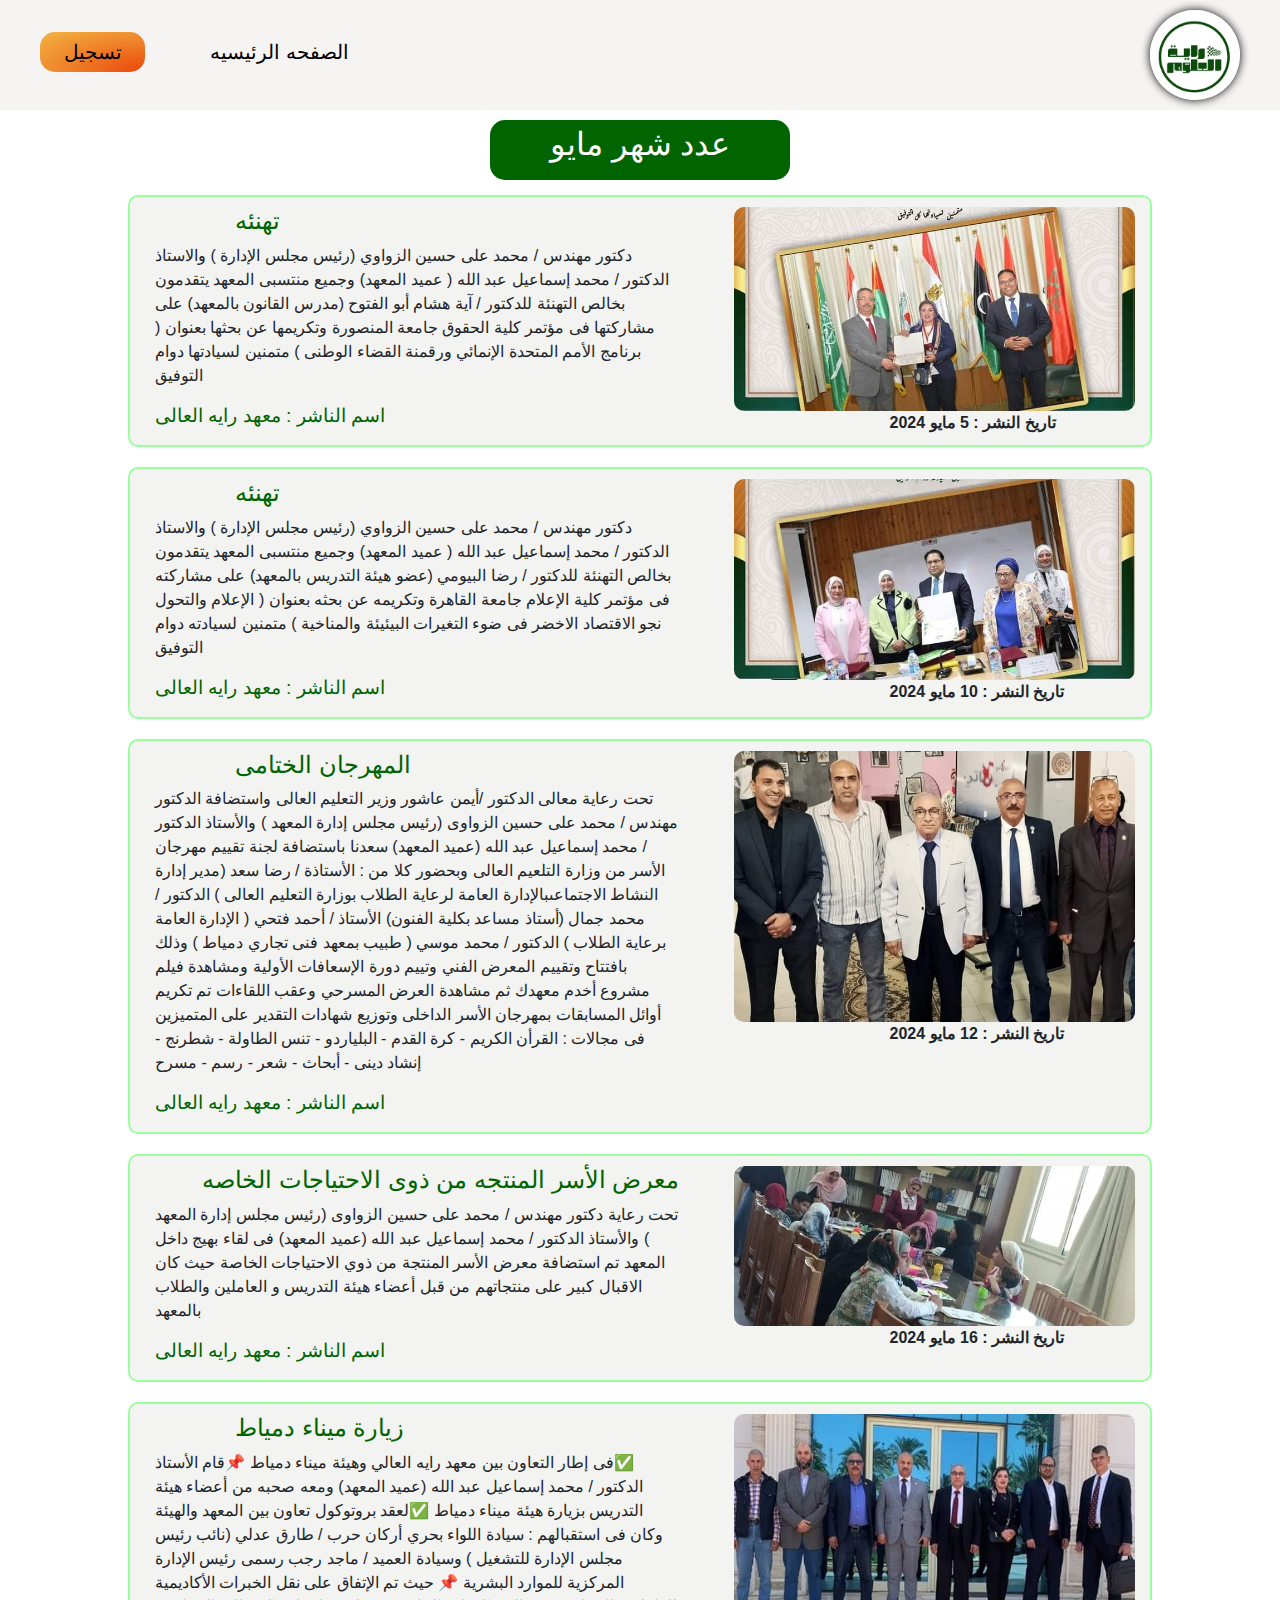
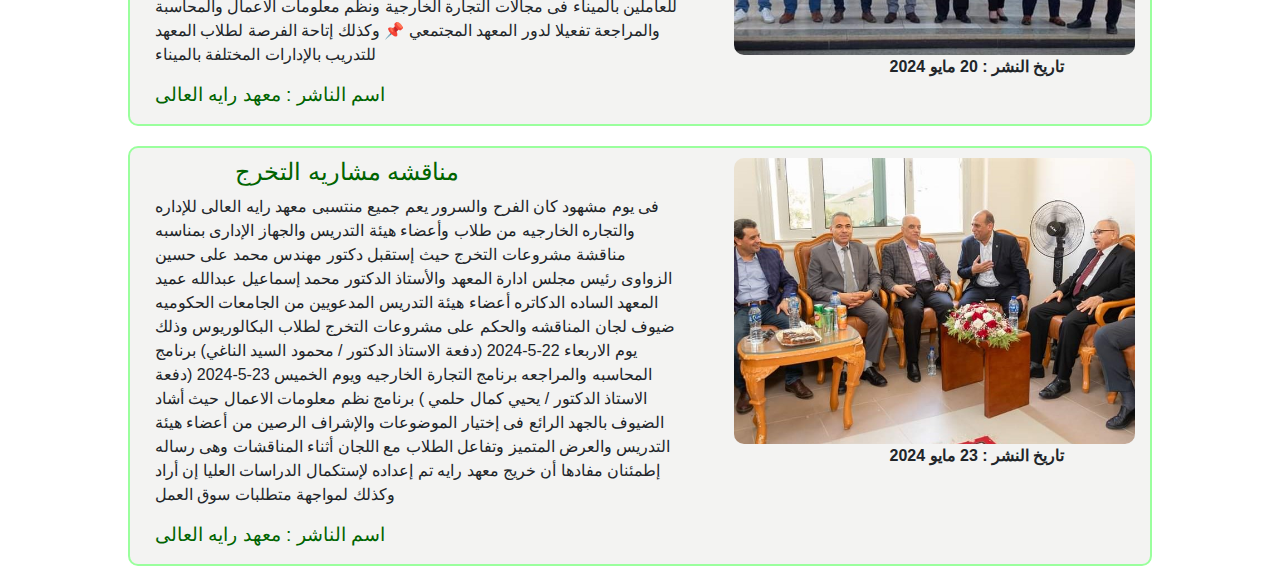
<file: may.html>
<html lang="en">
<head>
    <meta charset="UTF-8">
    <meta name="viewport" content="width=device-width, initial-scale=1.0">
    <title>شهر مايو </title>
    <link href="https://maxcdn.bootstrapcdn.com/bootstrap/4.5.2/css/bootstrap.min.css" rel="stylesheet">
    <link rel="stylesheet" href="Article november.css.css">
</head>
<body dir="rtl">
    <header>
        <div id="logo">
            <img src="images/logo.jpg">
        </div>
        <nav>
            <ul>
                <li><a href="index.html">الصفحه الرئيسيه</a></li>
                <a href="#"><button onclick="alert1()">تسجيل </button></a>
            </ul>
        </nav>
    </header>
    <center> <h2 class="heading"><span> عدد شهر </span> مايو </h2></center>

    <div class="container">
        <div class="left-side">
          <img src="images/ma1.jpg" alt="صورة">
         <b>تاريخ النشر : 5 مايو 2024</b>
        </div>
        <div class="right-side">
            <h2>تهنئه</h2>
            <p>دكتور مهندس / محمد على حسين الزواوي (رئيس مجلس الإدارة )
                والاستاذ الدكتور / محمد إسماعيل عبد الله ( عميد المعهد) 
                وجميع منتسبى المعهد يتقدمون بخالص التهنئة 
                للدكتور / آية هشام أبو الفتوح (مدرس القانون بالمعهد)
                على مشاركتها فى مؤتمر كلية الحقوق جامعة المنصورة وتكريمها عن بحثها بعنوان 
                ( برنامج الأمم المتحدة الإنمائي ورقمنة القضاء الوطنى ) 
                متمنين لسيادتها دوام التوفيق</p>
            <h3>اسم الناشر : معهد رايه العالى </h3>
        </div>
    </div>

    <!-- post2 -->
    <div class="container">
        <div class="left-side">
          <img src="images/ma2.jpg" alt="صورة">
         <b>تاريخ النشر : 10 مايو 2024</b>
        </div>
        <div class="right-side">
            <h2>تهنئه</h2>
            <p>دكتور مهندس / محمد على حسين الزواوي (رئيس مجلس الإدارة )
                والاستاذ الدكتور / محمد إسماعيل عبد الله ( عميد المعهد)
                وجميع منتسبى المعهد يتقدمون بخالص التهنئة
                للدكتور / رضا البيومي (عضو هيئة التدريس بالمعهد)
                على مشاركته فى مؤتمر كلية الإعلام جامعة القاهرة وتكريمه عن بحثه بعنوان
                ( الإعلام والتحول نجو الاقتصاد الاخضر فى ضوء التغيرات البيئيئة والمناخية )
                متمنين لسيادته دوام التوفيق</p>
            <h3>اسم الناشر : معهد رايه العالى</h3>
        </div>
    </div>

    <!-- post3 -->
        <div class="container">
            <div class="left-side">
              <img src="images/ma3.jpg" alt="صورة">
             <b>تاريخ النشر : 12 مايو 2024</b>
            </div>
            <div class="right-side">
                <h2>المهرجان الختامى</h2>
                <p>تحت رعاية معالى الدكتور /أيمن عاشور وزير التعليم العالى 
                    واستضافة الدكتور مهندس / محمد على حسين الزواوى (رئيس مجلس إدارة المعهد )
                    والأستاذ الدكتور / محمد إسماعيل عبد الله (عميد المعهد)
                    سعدنا باستضافة لجنة تقييم مهرجان الأسر من وزارة التلعيم العالى وبحضور كلا من : 
                    الأستاذة / رضا سعد (مدير إدارة النشاط الاجتماعىبالإدارة العامة لرعاية الطلاب بوزارة التعليم العالى )
                    الدكتور / محمد جمال (أستاذ مساعد بكلية الفنون)
                    الأستاذ / أحمد فتحي ( الإدارة العامة برعاية الطلاب )
                    الدكتور / محمد موسي ( طبيب بمعهد فنى تجاري دمياط ) 
                    وذلك بافتتاح وتقييم المعرض الفني وتييم دورة الإسعافات الأولية ومشاهدة فيلم مشروع أخدم معهدك ثم مشاهدة العرض المسرحي 
                    وعقب اللقاءات تم تكريم أوائل المسابقات بمهرجان الأسر الداخلى وتوزيع شهادات التقدير على المتميزين فى مجالات : القرأن الكريم - كرة القدم - البلياردو - تنس الطاولة - شطرنج - إنشاد دينى - أبحاث - شعر - رسم - مسرح</p>
                <h3>اسم الناشر : معهد رايه العالى</h3>
            </div>
        </div>

    <!-- post4 -->
    <div class="container">
        <div class="left-side">
          <img src="images/ma5.jpg" alt="صورة">
         <b>تاريخ النشر : 16 مايو 2024</b>
        </div>
        <div class="right-side">
            <h2>معرض الأسر المنتجه من ذوى الاحتياجات الخاصه</h2>
            <p>تحت رعاية دكتور مهندس / محمد على حسين الزواوى (رئيس مجلس إدارة المعهد )
                والأستاذ الدكتور / محمد إسماعيل عبد الله (عميد المعهد)
                فى لقاء بهيج داخل المعهد تم استضافة معرض الأسر المنتجة من ذوي الاحتياجات الخاصة 
                حيث كان الاقبال كبير على منتجاتهم من قبل أعضاء هيئة التدريس و العاملين والطلاب بالمعهد 
                </p>
            <h3>اسم الناشر : معهد رايه العالى</h3>
        </div>
    </div>

    <!-- post5 -->
    <div class="container">
        <div class="left-side">
          <img src="images/ma4.jpg" alt="صورة">
         <b>تاريخ النشر : 20 مايو 2024</b>
        </div>
        <div class="right-side">
            <h2>زيارة ميناء دمياط</h2>
            <p>✅فى إطار التعاون بين معهد رايه العالي وهيئة ميناء دمياط 
                📌قام الأستاذ الدكتور / محمد إسماعيل عبد الله (عميد المعهد) ومعه صحبه من أعضاء هيئة التدريس بزيارة هيئة ميناء دمياط 
                ✅لعقد بروتوكول تعاون بين المعهد والهيئة وكان فى استقبالهم :
                سيادة اللواء بحري أركان حرب /  طارق عدلي (نائب رئيس مجلس الإدارة للتشغيل )
                وسيادة العميد / ماجد رجب رسمى رئيس الإدارة المركزية للموارد البشرية 
                📌 حيث تم الإتفاق على نقل الخبرات الأكاديمية للعاملين بالميناء فى مجالات التجارة الخارجية ونظم معلومات الاعمال والمحاسبة والمراجعة تفعيلا لدور المعهد المجتمعي 
                📌 وكذلك إتاحة الفرصة لطلاب المعهد للتدريب بالإدارات المختلفة بالميناء</p>
            <h3>اسم الناشر : معهد رايه العالى</h3>
        </div>
    </div>

    <!-- post6 -->
    <div class="container">
        <div class="left-side">
          <img src="images/ma6.jpg" alt="صورة">
         <b>تاريخ النشر : 23 مايو 2024</b>
        </div>
        <div class="right-side">
            <h2>مناقشه مشاريه التخرج</h2>
            <p>فى يوم مشهود كان الفرح والسرور يعم جميع منتسبى معهد رايه العالى للإداره والتجاره الخارجيه من طلاب وأعضاء هيئة التدريس والجهاز الإدارى بمناسبه مناقشة مشروعات التخرج
                حيث إستقبل دكتور مهندس محمد على حسين الزواوى رئيس مجلس ادارة المعهد 
                والأستاذ الدكتور محمد إسماعيل عبدالله عميد المعهد 
                الساده الدكاتره  أعضاء هيئة التدريس المدعويين من الجامعات الحكوميه ضيوف لجان المناقشه والحكم على مشروعات التخرج لطلاب البكالوريوس 
                وذلك يوم الاربعاء 22-5-2024 (دفعة الاستاذ الدكتور / محمود السيد الناغي)
                برنامج المحاسبه والمراجعه
                برنامج التجارة الخارجيه
                ويوم الخميس  23-5-2024 (دفعة الاستاذ الدكتور / يحيي كمال حلمي )
                برنامج نظم معلومات الاعمال
                حيث أشاد الضيوف بالجهد الرائع فى إختيار الموضوعات والإشراف الرصين من أعضاء هيئة التدريس والعرض المتميز وتفاعل الطلاب مع اللجان أثناء المناقشات
                وهى رساله إطمئنان مفادها أن خريج معهد رايه تم إعداده لإستكمال الدراسات العليا إن أراد وكذلك  لمواجهة متطلبات سوق العمل</p>
            <h3>اسم الناشر : معهد رايه العالى</h3>
        </div>
    </div>
</body>
</html>
</file>
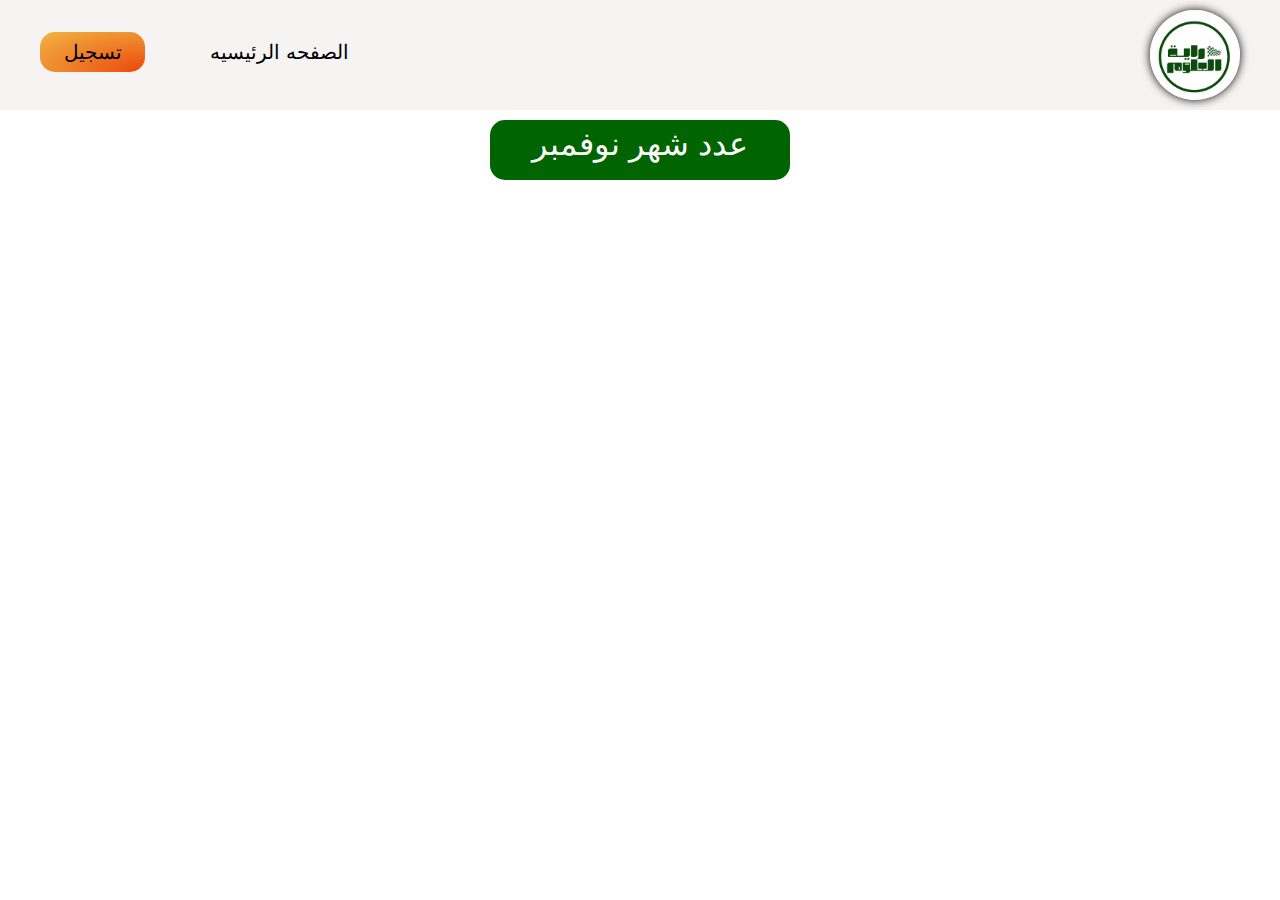
<file: novaber2024.html>
<html lang="en">
<head>
    <meta charset="UTF-8">
    <meta name="viewport" content="width=device-width, initial-scale=1.0">
    <title>شهر نوفمبر</title>
    <link href="https://maxcdn.bootstrapcdn.com/bootstrap/4.5.2/css/bootstrap.min.css" rel="stylesheet">
    <link rel="stylesheet" href="Article november.css.css">
</head>
<body dir="rtl">
    <header>
        <div id="logo">
            <img src="images/logo.jpg">
        </div>
        <nav>
            <ul>
                <li><a href="index.html">الصفحه الرئيسيه</a></li>
                <a href="#"><button onclick="alert1()">تسجيل </button></a>
            </ul>
        </nav>
    </header>
    <center> <h2 class="heading"><span> عدد شهر </span> نوفمبر </h2></center>

</body>
</html>
</file>
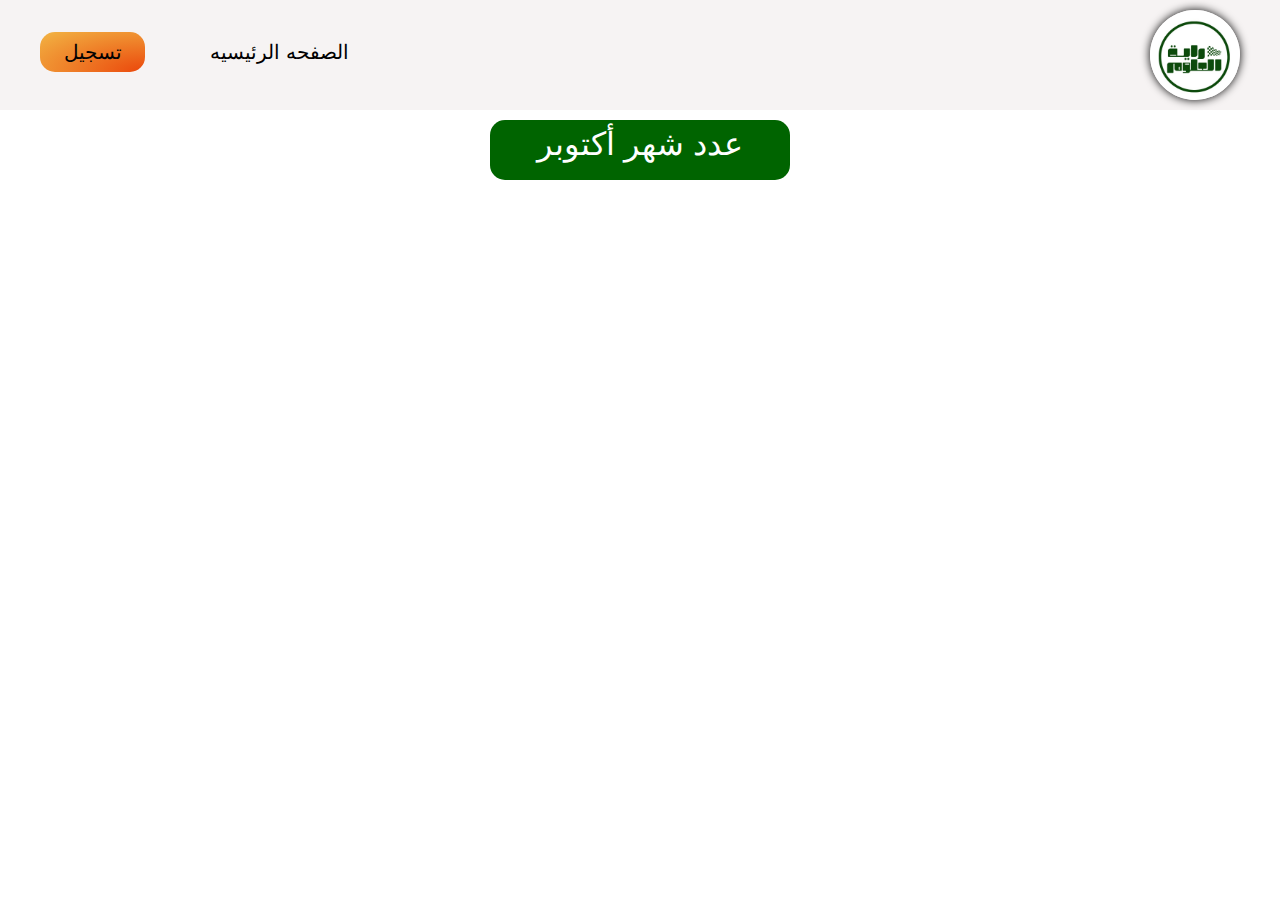
<file: october.html>
<html lang="en">
<head>
    <meta charset="UTF-8">
    <meta name="viewport" content="width=device-width, initial-scale=1.0">
    <title>شهر أكتوبر</title>
    <link href="https://maxcdn.bootstrapcdn.com/bootstrap/4.5.2/css/bootstrap.min.css" rel="stylesheet">
    <link rel="stylesheet" href="Article november.css.css">
</head>
<body dir="rtl">
    <header>
        <div id="logo">
            <img src="images/logo.jpg">
        </div>
        <nav>
            <ul>
                <li><a href="index.html">الصفحه الرئيسيه</a></li>
                <a href="#"><button onclick="alert1()">تسجيل </button></a>
            </ul>
        </nav>
    </header>
    <center> <h2 class="heading"><span> عدد شهر </span> أكتوبر </h2></center>

</body>
</html>
</file>
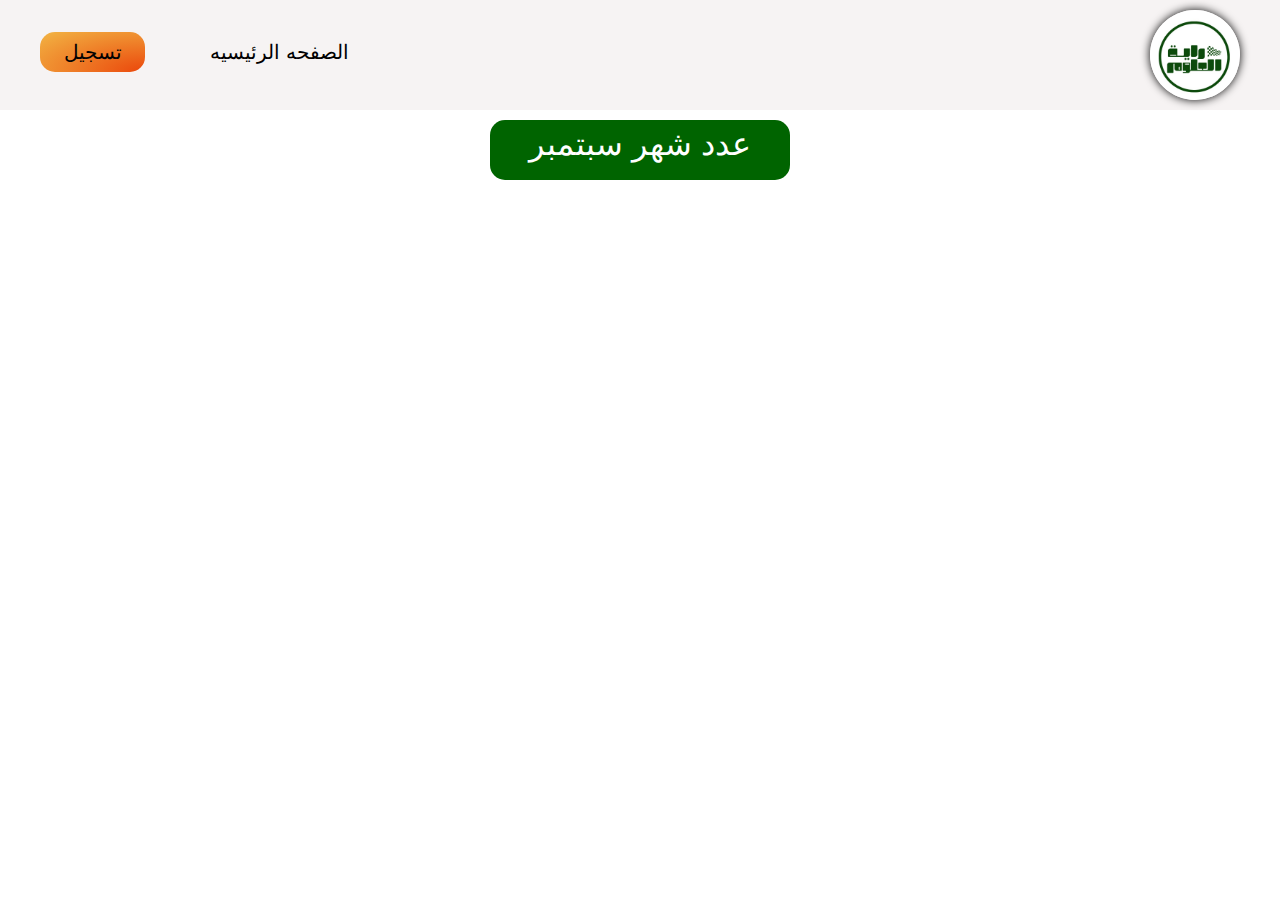
<file: september.html>
<html lang="en">
<head>
    <meta charset="UTF-8">
    <meta name="viewport" content="width=device-width, initial-scale=1.0">
    <title>شهر سمبتمبر</title>
    <link href="https://maxcdn.bootstrapcdn.com/bootstrap/4.5.2/css/bootstrap.min.css" rel="stylesheet">
    <link rel="stylesheet" href="Article november.css.css">
</head>
<body dir="rtl">
    <header>
        <div id="logo">
            <img src="images/logo.jpg">
        </div>
        <nav>
            <ul>
                <li><a href="index.html">الصفحه الرئيسيه</a></li>
                <a href="#"><button onclick="alert1()">تسجيل </button></a>
            </ul>
        </nav>
    </header>
    <center> <h2 class="heading"><span> عدد شهر </span> سبتمبر </h2></center>

</body>
</html>
</file>
<file: Article november.css.css>
* {
  margin: 0;
  padding: 0;
  box-sizing: border-box;
}
::-webkit-scrollbar {

  width: 10px;
  height: 5px;
}
::-webkit-scrollbar-thumb {
  background: darkgreen;
  width: 5px;
  border-radius: 4px;
}
body {
  font-family: Arial, sans-serif;
  margin: 0;
  padding: 0;
  box-sizing: border-box;
  justify-content: center;
  align-items: center;
  height: auto;
  flex-direction: column;
  font-family: 'Amiri', sans-serif;
  background-color: #fff; 
}
 
ul {
  list-style: none;
}
 a{
  text-decoration: none;
}
marquee
{
  margin-top: 30px;
}


header {
  background: rgba(244, 240, 240, 0.818);
  padding: 10px; 
   display: flex;
  justify-content: space-between;
  align-items: center;
  
}

#logo img {
  width: 90px; 
  /* height: 70px;  */
  border-radius: 50%;
  box-shadow: 0 0 10px black;
  margin-right: 30px;

}

nav ul {
  display: flex;
  align-items: center;
  margin-left: 30px;
  margin-top: 10px;
  
 
}

nav ul li {
  margin-left: 30px;
  text-decoration: none;
  
}

nav ul li a {
  padding: 10px 15px; 
  border: 0px solid rgb(74, 73, 73); 
   border-radius: 15px;
  transition: all 0.3s ease;
  text-decoration: none;
  font-size: 20px;
  color: black;
}


nav ul li a:hover {
  background: coral;
  color: white;
  text-decoration: none;
}

button {
  background: radial-gradient(at bottom right, rgb(235, 71, 11), rgb(242, 181, 68));
  border-radius: 15px;
  width: 105px;
  border: none;
  color: rgb(2, 2, 2);
  height: 40px;
  margin-right: 20px;  
  cursor: pointer;
  transition: all 0.3s ease;
  font-size: 20px;
}

button:hover {
  background: radial-gradient(at bottom right, rgb(3, 91, 3), rgb(117, 240, 117));
  color: white;
}


.heading {
  color: white;
  background-color: darkgreen;
  width: 300px;
  height: 60px;
  margin-top: 10px;
  padding-top: 5px;
  border-radius:15px;
  margin-bottom: 15px; 
}

h2
{
  color: darkgreen;
}
h3
{
  color: darkgreen;
}
.container {
  background-color: #e3e3e26e;
  display: flex;
  flex-direction: row; 
  border-radius: 10px;
  width: 80%;
  border: 2px solid #9aff9d;
  box-sizing: border-box;
  margin-bottom: 20px;
  height: auto;
  justify-content: center; 
}

.container img {
  max-width: 90%; 
  height: auto;
  margin-top: 10px;
}

.container b {
  margin-left: 0;
}

.right-side {
  max-width: 150%;
  padding: 10px;
  flex: 1; 
}

img {
  max-width: 90%;
  height: auto;
  display: block;
  margin-bottom: 10px;
  margin: 0 auto; 
  border-radius: 10px; 
  margin-right: 0px;
}
.container .right-side{
  max-width: 150%;
}
.right-side{
  max-width: 100%;
  margin-left: 0px;
  
}
.right-side p {
  margin-left: 0;
  max-width: 150%;
}
.left-side b {
  margin-left: 200px;
}
.right-side h2 {
  margin-left: 80px;
  font-size: 1.5rem; 
  white-space: nowrap;
}

.right-side h3 {
  margin-left: 0;
  font-size: 1.2rem; 
  white-space: nowrap;

}

.left-side,
.right-side {
  width: 45%;
  box-sizing: border-box;
}

@media screen  and (min-width: 340px) and (max-width: 768px){
  #logo img {
    width: 80px;}
    nav ul li a {
      white-space: nowrap;
      font-size: 14px;
      margin-right: 30px;

    }
    button {
      margin: 10px;
        width: 60px;
        font-size: 1rem;
        
    }
    
  .heading{
    width: 195px;
    height: 50px;
    font-size: 1.5rem;
}
.container {
  flex-direction: column; 
  align-items: center;
}

.container img {
  max-width: 100%;
  border-radius: 10px; 
  margin-bottom: 10px;
  margin-right: 0px;
}

.right-side {
  flex: none;
  width: 100%;
}
.right-side h2 { 
    align-items: center;
    justify-content: center;
    text-align: center;
    font-size: 1.3rem;
}
.left-side,
.right-side {
  width: 115%;
  box-sizing: border-box;
}
.right-side p {
  text-align: right;
  margin-right: 0;
  font-size: 1.1rem;
}

.right-side h3 {
  font-size: 1.1rem;
}
.left-side b{
  font-size: 0.9rem;
  margin-left: 20%;
  align-items: center;
}

}
</file>
